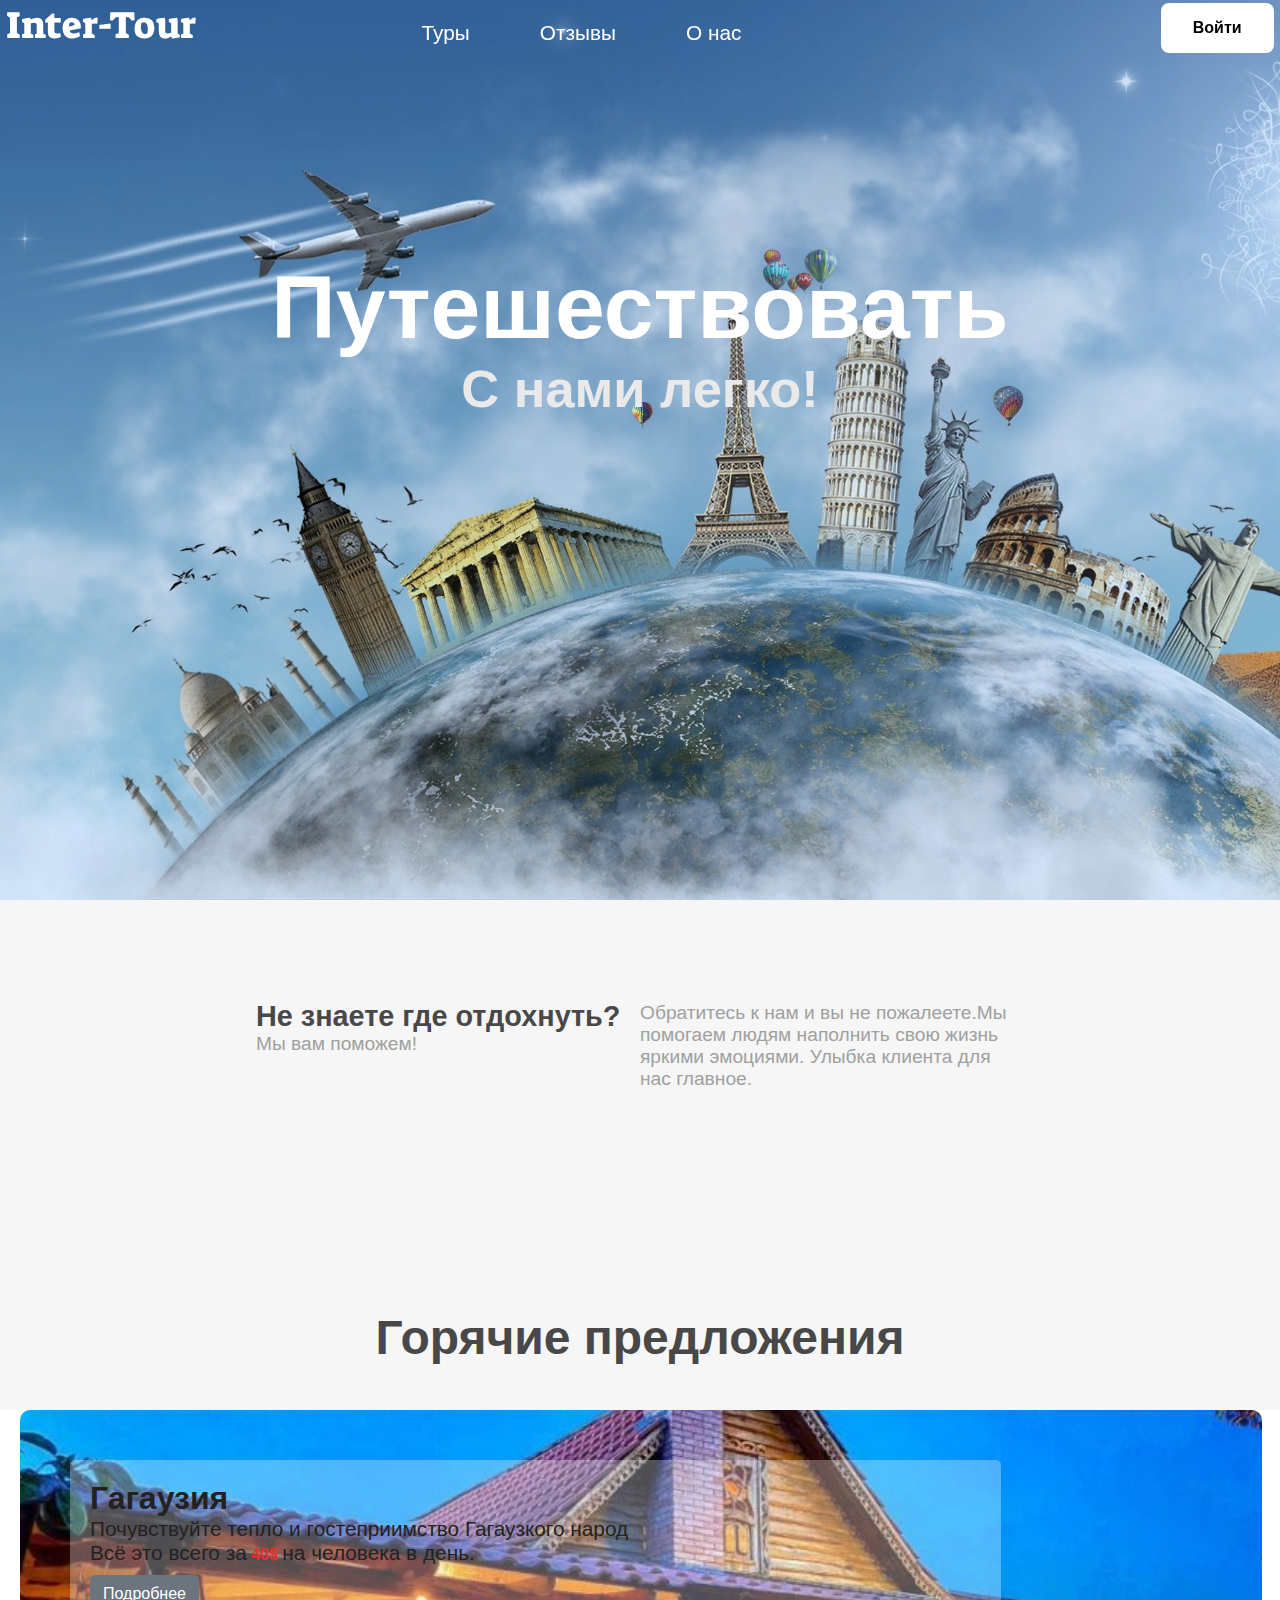
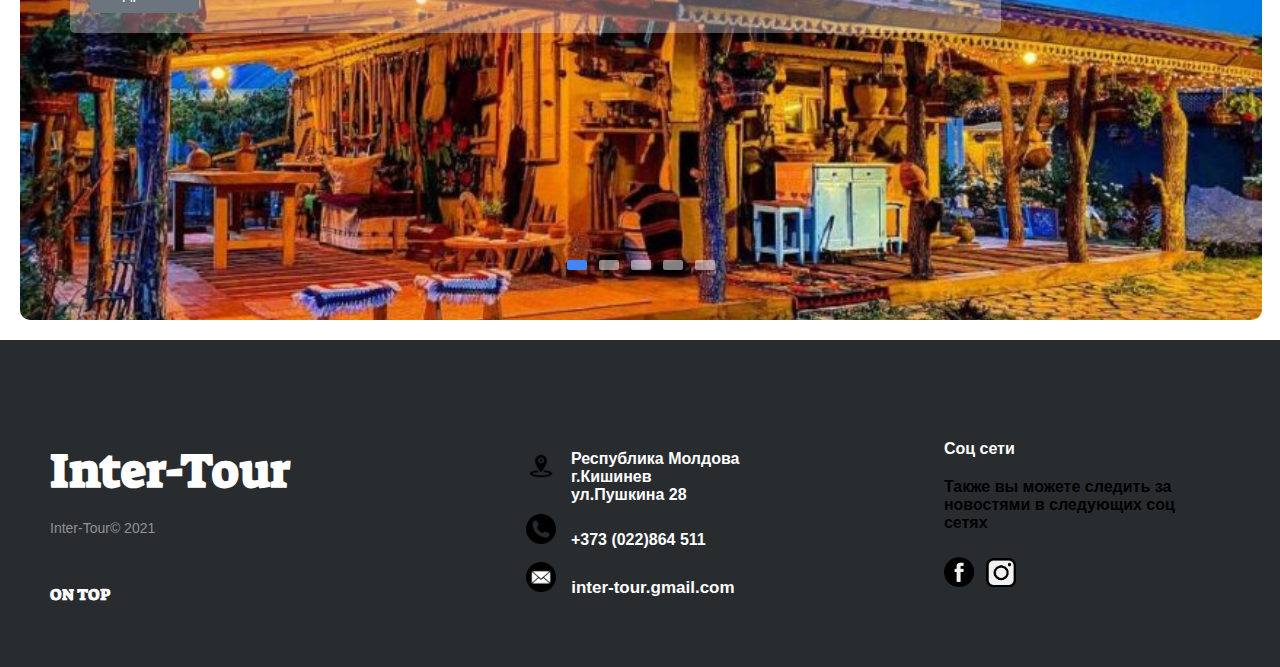
<file: Main/site.html>
<!DOCTYPE html>
<html>

<head>
    <meta charset="UTF-8">
    <meta name="viewport" content="width=device=width, initial-scale=1.0">
    <link rel="icon" href="image/earth.png">
    <title>Inter-Tour</title>
    <link rel="stylesheet" href="style.css">
    <link rel="stylesheet" href="https://cdnjs.cloudflare.com/ajax/libs/font-awesome/5.15.3/css/all.min.css">
    <script src="https://ajax.googleapis.com/ajax/libs/jquery/3.6.0/jquery.min.js"></script>
</head>

<body>
    <header>
        <div id="logo" onclick="slowScroll('#top')">
            <span>Inter-Tour</span>
        </div>
        <div id="about">
            <div id="dropdown-nav">
                <button class="navigation">Навигация</button>
                <div id="dropdown-menu">
                    <a href="Tours/site.html">Туры</a>
                    <a href="Feedback/site.html">Отзывы</a>
                    <a href="About/site.html">О нас</a>
                    <a href="Sign/site.html">Регистрация</a>
                    <a href="Sign/site.html">Вход</a>

                </div>
            </div>

            <div id="navbar">
                <div id="dropdown">
                    <button id="dropbtn"><a href="Tours/site.html">Туры</a></button>
                    <div id="dropdown-content">
                        <a href="Tours/razrabotka.html">Кишинев</a><br>
                        <a href="Tours/razrabotka.html">Орхей</a><br>
                        <a href="Tours/razrabotka.html">Усадьба Мими</a><br>
                        <a href="Tours/razrabotka.html">Приднестровье</a><br>
                        <a href="Tours/Gagauz.html">Гагаузия</a><br>
                    </div>
                </div>
                <a id="nav-item" href="Feedback/site.html">Отзывы</a>
                <a id="nav-item" href="About/site.html">О нас</a>

            </div>
        </div>
        <a id="nav-item-sign" href="Sign/site.html"><button id="signin">Войти</button></a>
    </header>
    <div id="top">
        <h1>Путешествовать</h1>
        <h3>С нами легко!</h3>

    </div>

    <div id="main">
        <div class="intro">
            <h2>Не знаете где отдохнуть?</h2>
            <span>Мы вам поможем!</span>
        </div><br>
        <div class="text">
            <span>Обратитесь к нам и вы не пожалеете.Мы помогаем людям наполнить свою жизнь яркими эмоциями. Улыбка клиента для нас главное.
            </span>
        </div><br></div>
    <div class="hot">
        <h2>Горячие предложения</h2>
    </div>

    <div class="slider">
        <div class="slide active">
            <img src="image/sofrasi.jpg" alt="">
            <div class="info">
                <h2>Гагаузия</h2>
                <p>Почувствуйте тепло и гостеприимство Гагаузкого народ <br> Всё это всего за<span> 40$ </span>на человека в день.</p>
                <a class="btn btn-secondary" href="Tours/Gagauz.html">Подробнее</a>
            </div>
        </div>
        <div class="slide">
            <img src="image/kiv.jpg" alt="">
            <div class="info">
                <h2>Кишинев</h2>
                <p> Добро пожаловать в Кишинев, столицу Молдовы, где вы сможете насладиться красивыми парками, богатой историей и уникальным гостеприимством, а также открыть для себя вкуснейшие местные национальных кулинарных деликатесов. Цены стартуют всего
                    от
                    <span> 60$</span></p>
                <a class="btn btn-secondary" href="Tours/razrabotka.html">Подробнее</a>
            </div>
        </div>
        <div class="slide">
            <img src="image/orh.jpg" alt="">
            <div class="info">
                <h2>Орхей</h2>
                <p>Старый Орхей — это удивительное историческое место на берегу реки Реут, расположенное в Молдове. Он привлекает туристов своей атмосферой древности. Здесь вы сможете ощутить дух прошлого,увидеть живописные руины и познакомиться с археологическими
                    находками. Старый Орхей — это место, где история оживает перед вашими глазами всего за <span>35$ </span>на человека</p>
                <a class="btn btn-secondary" href="Tours/razrabotka.html">Подробнее</a>
            </div>
        </div>
        <div class="slide">
            <img src="image/brazil.jpg" alt="">
            <div class="info">
                <h2>Бразилия</h2>
                <p>Вы давно не веселились, тогда бразилькие карнавалы будут вам по душе. Мы предлагаем отдых в Рио-де-Жанейро всего от <span>50$</span></p>
                <a class="btn btn-secondary" href="Tours/razrabotka.html">Подробнее</a>
            </div>
        </div>
        <div class="slide">
            <img src="image/greece.jpg" alt="">
            <div class="info">
                <h2>Греция</h2>
                <p>Хотите погрузиться в мир древней архитектуры или может выпить вкуснейшего вина. Данные желания можно осуществить только лишь в Греции всего от <span>40$</span>
                </p>
                <a class="btn btn-secondary" href="Tours/razrabotka.html">Подробнее</a>
            </div>
        </div>
        <div class="arrows">
            <i class="fas fa-chevron-left prev-btn"></i>
            <i class="fas fa-chevron-right next-btn"></i>
        </div>
        <div class="navigation-visibility">
            <div class="slide-icon active"></div>
            <div class="slide-icon"></div>
            <div class="slide-icon"></div>
            <div class="slide-icon"></div>
            <div class="slide-icon"></div>
        </div>
    </div>

    <footer class="footer">

        <div class="footer-left">
            <h3>Inter-Tour </h3><br>
            <p class="footer-company-name">Inter-Tour&copy; 2021</p><br>
            <div id="ontop">
                <p onclick="slowScroll('#top')">ON TOP</p>
            </div>
        </div>

        <div class="footer-center">
            <div class="map">
                <img src="image/map.png" class="image">
                <p>Республика Молдова<br> г.Кишинев
                    <br> ул.Пушкина 28</p>
            </div>
            <div class="phone">
                <img src="image/phone.png" class="image">
                <p>+373 (022)864 511</p>
            </div>
            <div class="mail">
                <img src="image/mail.png" class="image">
                <p>inter-tour.gmail.com</p>
            </div>
        </div>

        <div class="footer-right">
            <p class="footer-net">
                <span>Соц сети</span> Также вы можете следить за новостями в следующих соц сетях
            </p>

            <div class="footer-icons">
                <a class="facebook" href="https://www.facebook.com/"><img src="image/facebook.png" class="image"></a>
                <a class="instagram" href="https://www.instagram.com/"><img src="image/inst.png" class="image"></a>
            </div>
        </div>

    </footer>
    <script>
        //замена цветов  панели навигации 
        $(document).on("scroll", function() {
            if ($(window).scrollTop() === 0)
                $("header").removeClass("fixed");
            else
                $("header").attr("class", "fixed");
        });
        //анимация медленного скольжения наверх при нажатии кнопки  
        function slowScroll(id, ontop) {
            $('html,body').animate({
                scrollTop: $(id, ontop).offset().top
            }, 500);
        }
    </script>

    <script type="text/javascript">
        const slider = document.querySelector(".slider");
        const nextBtn = document.querySelector(".next-btn");
        const prevBtn = document.querySelector(".prev-btn");
        const slides = document.querySelectorAll(".slide");
        const slideIcons = document.querySelectorAll(".slide-icon");
        const numberOfSlides = slides.length;
        var slideNumber = 0;

        //показ следующей кнопки
        nextBtn.addEventListener("click", () => {
            slides.forEach((slide) => {
                slide.classList.remove("active");
            });
            slideIcons.forEach((slideIcon) => {
                slideIcon.classList.remove("active");
            });

            slideNumber++;

            if (slideNumber > (numberOfSlides - 1)) {
                slideNumber = 0;
            }

            slides[slideNumber].classList.add("active");
            slideIcons[slideNumber].classList.add("active");
        });

        //показ предыдущей кнопки
        prevBtn.addEventListener("click", () => {
            slides.forEach((slide) => {
                slide.classList.remove("active");
            });
            slideIcons.forEach((slideIcon) => {
                slideIcon.classList.remove("active");
            });

            slideNumber--;

            if (slideNumber < 0) {
                slideNumber = numberOfSlides - 1;
            }

            slides[slideNumber].classList.add("active");
            slideIcons[slideNumber].classList.add("active");
        });

        //автовоспроизведение
        var playSlider;

        var repeater = () => {
            playSlider = setInterval(function() {
                slides.forEach((slide) => {
                    slide.classList.remove("active");
                });
                slideIcons.forEach((slideIcon) => {
                    slideIcon.classList.remove("active");
                });

                slideNumber++;

                if (slideNumber > (numberOfSlides - 1)) {
                    slideNumber = 0;
                }

                slides[slideNumber].classList.add("active");
                slideIcons[slideNumber].classList.add("active");
            }, 8000);
        }
        repeater();

        //остановка автовоспроизведения при наведенном курсоре
        slider.addEventListener("mouseover", () => {
            clearInterval(playSlider);
        });

        //возобновление автовоспроизведения при отсутствии наведенного курсора
        slider.addEventListener("mouseout", () => {
            repeater();
        });
    </script>


</body>

</html>
</file>
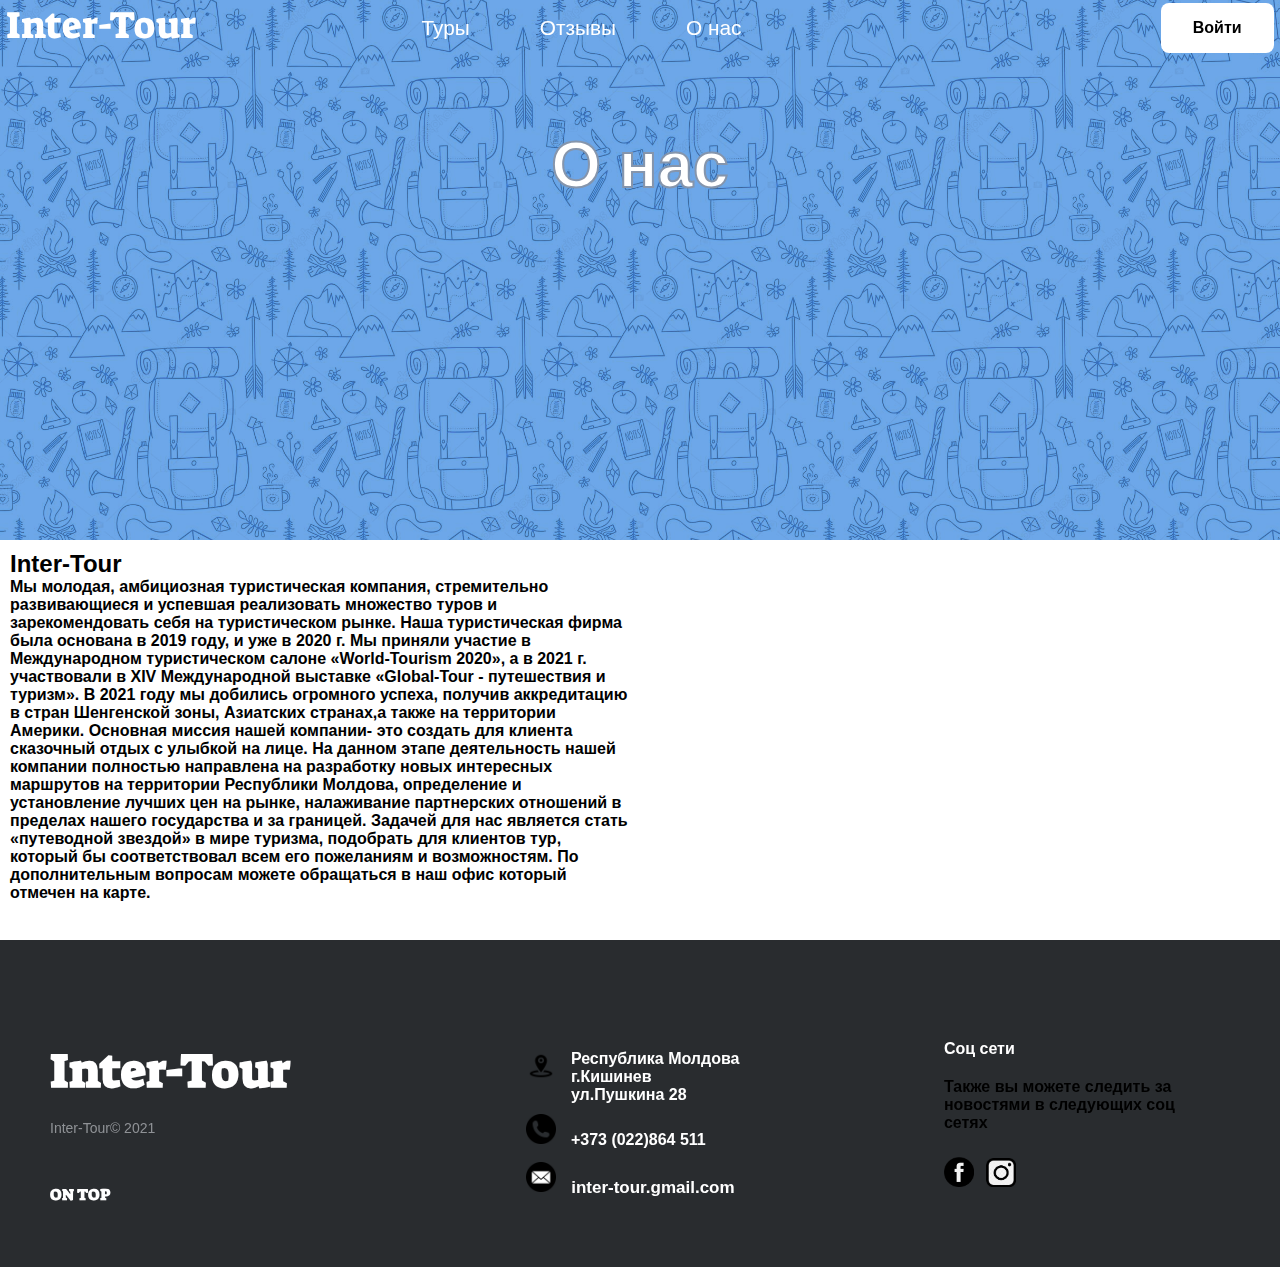
<file: Main/About/site.html>
<!DOCTYPE html>
<html>

<head>
    <meta charset="UTF-8">
    <meta name="viewport" content="width=device-width, initial-scale=1.0">
    <title>Inter-Tour</title>
    <link rel="icon" href="image/earth.png">
    <link rel="stylesheet" href="styles.css">
    <script src="https://ajax.googleapis.com/ajax/libs/jquery/3.6.0/jquery.min.js"></script>

</head>

<body>

    <header>
        <div id="logo">
            <span><a href="../site.html">Inter-Tour</a></span>
        </div>

        <div id="about">
            <div id="dropdown-nav">
                <button class="navigation">Навигация</button>
                <div id="dropdown-menu">
                    <a href="../Tours/site.html">Туры</a>
                    <a href="../Feedback/site.html">Отзывы</a>
                    <a href="../About/site.html">О нас</a>
                    <a href="../Sign/Registration.html">Регистрация</a>
                    <a href="../Sign/site.html">Вход</a>
                </div>
            </div>

            <div id="navbar">
                <div id="dropdown">
                    <button id="dropbtn"><a href="../Tours/site.html">Туры</a></button>
                    <div id="dropdown-content">
                        <a href="../Tours/razrabotka.html">Кишинев</a><br>
                        <a href="../Tours/razrabotka.html">Орхей</a><br>
                        <a href="../Tours/razrabotka.html">Усадьба Мими</a><br>
                        <a href="../Tours/razrabotka.html">Приднестровье</a><br>
                        <a href="../Tours/Gagauz.html">Гагаузия</a><br>
                    </div>
                </div>
                <a id="nav-item" href="../Feedback/site.html">Отзывы</a>
                <a id="nav-item" href="../About/site.html">О нас</a>
            </div>
        </div>
        <a id="nav-item-sign" href="../Sign/site.html"><button id="signin">Войти</button></a>
    </header>
    <div id="top">
        <h1>О нас</h1>
    </div>
    <div class="row">
            <div id="column1">
                <h2>Inter-Tour</h2>
                <h4>Мы молодая, амбициозная туристическая компания,
     стремительно развивающиеся и успевшая реализовать множество туров
     и зарекомендовать себя на туристическом рынке.
     Наша туристическая фирма была основана в 2019 году, и уже в 2020 г.
     Мы приняли участие в Международном туристическом салоне «World-Tourism 2020», 
     а в 2021 г. участвовали в XIV Международной выставке 
     «Global-Tour - путешествия и туризм». 
     В 2021 году мы добились огромного успеха, получив аккредитацию 
     в стран Шенгенской зоны, Азиатских странах,а также на территории Америки.
     Основная миссия нашей компании- это создать для клиента сказочный отдых с улыбкой на лице.
     На данном этапе деятельность нашей компании полностью направлена 
     на разработку новых интересных маршрутов на территории Республики Молдова, определение и установление 
     лучших цен на рынке, налаживание партнерских отношений в пределах
     нашего государства и за границей.
     Задачей для нас является стать «путеводной звездой» в мире туризма, 
     подобрать для клиентов тур, который бы соответствовал всем его 
     пожеланиям и возможностям. 


По дополнительным вопросам можете обращаться в наш офис который отмечен на карте.</h4>
</div>
            <div id="column2">
                <iframe src="https://www.google.com/maps/embed?pb=!1m18!1m12!1m3!1d2719.811587675755!2d28.832926915050574!3d47.02430323601415!2m3!1f0!2f0!3f0!3m2!1i1024!2i768!4f13.1!3m3!1m2!1s0x40c97c341d2da079%3A0x49fe0879c2d2f853!2zU3RyYWRhIFB1yJlraW4gMjgsIENoaciZaW7Eg3UsINCc0L7Qu9C00LDQstC40Y8!5e0!3m2!1sru!2s!4v1622055673655!5m2!1sru!2s"width="100%" height="100%" style="border:0;" allowfullscreen="" loading="lazy"></iframe>
            </div>
    </div>
    
    <footer class="footer">

        <div class="footer-left">
            <h3>Inter-Tour </h3><br>
            <p class="footer-company-name">Inter-Tour&copy; 2021</p><br>
            <div id="ontop" onclick="slowScroll('#top')">
                <p onclick="slowScroll('#top')">ON TOP</p>
            </div>
        </div>

        <div class="footer-center">
            <div class="map">
                <img src="image/map.png" class="image">
                <p>Республика Молдова<br> г.Кишинев
                    <br> ул.Пушкина 28</p>
            </div>
            <div class="phone">
                <img src="image/phone.png" class="image">
                <p>+373 (022)864 511</p>
            </div>
            <div class="mail">
                <img src="image/mail.png" class="image">
                <p>inter-tour.gmail.com</p>
            </div>
        </div>

        <div class="footer-right">
            <p class="footer-net">
                <span>Соц сети</span> Также вы можете следить за новостями в следующих соц сетях
            </p>

            <div class="footer-icons">
                <a class="facebook" href="https://www.facebook.com/"><img src="image/facebook.png" class="image"></a>
                <a class="instagram" href="https://www.instagram.com/"><img src="image/inst.png" class="image"></a>
            </div>
        </div>

    </footer>

    <script>
        $(document).on("scroll", function() {
            if ($(window).scrollTop() === 0)
                $("header").removeClass("fixed");
            else
                $("header").attr("class", "fixed");
        });

        function slowScroll(ontop) {
            $('html,body').animate({
                scrollTop: $(ontop).offset().top
            }, 500);
        }
    </script>
</body>

</html>
</file>
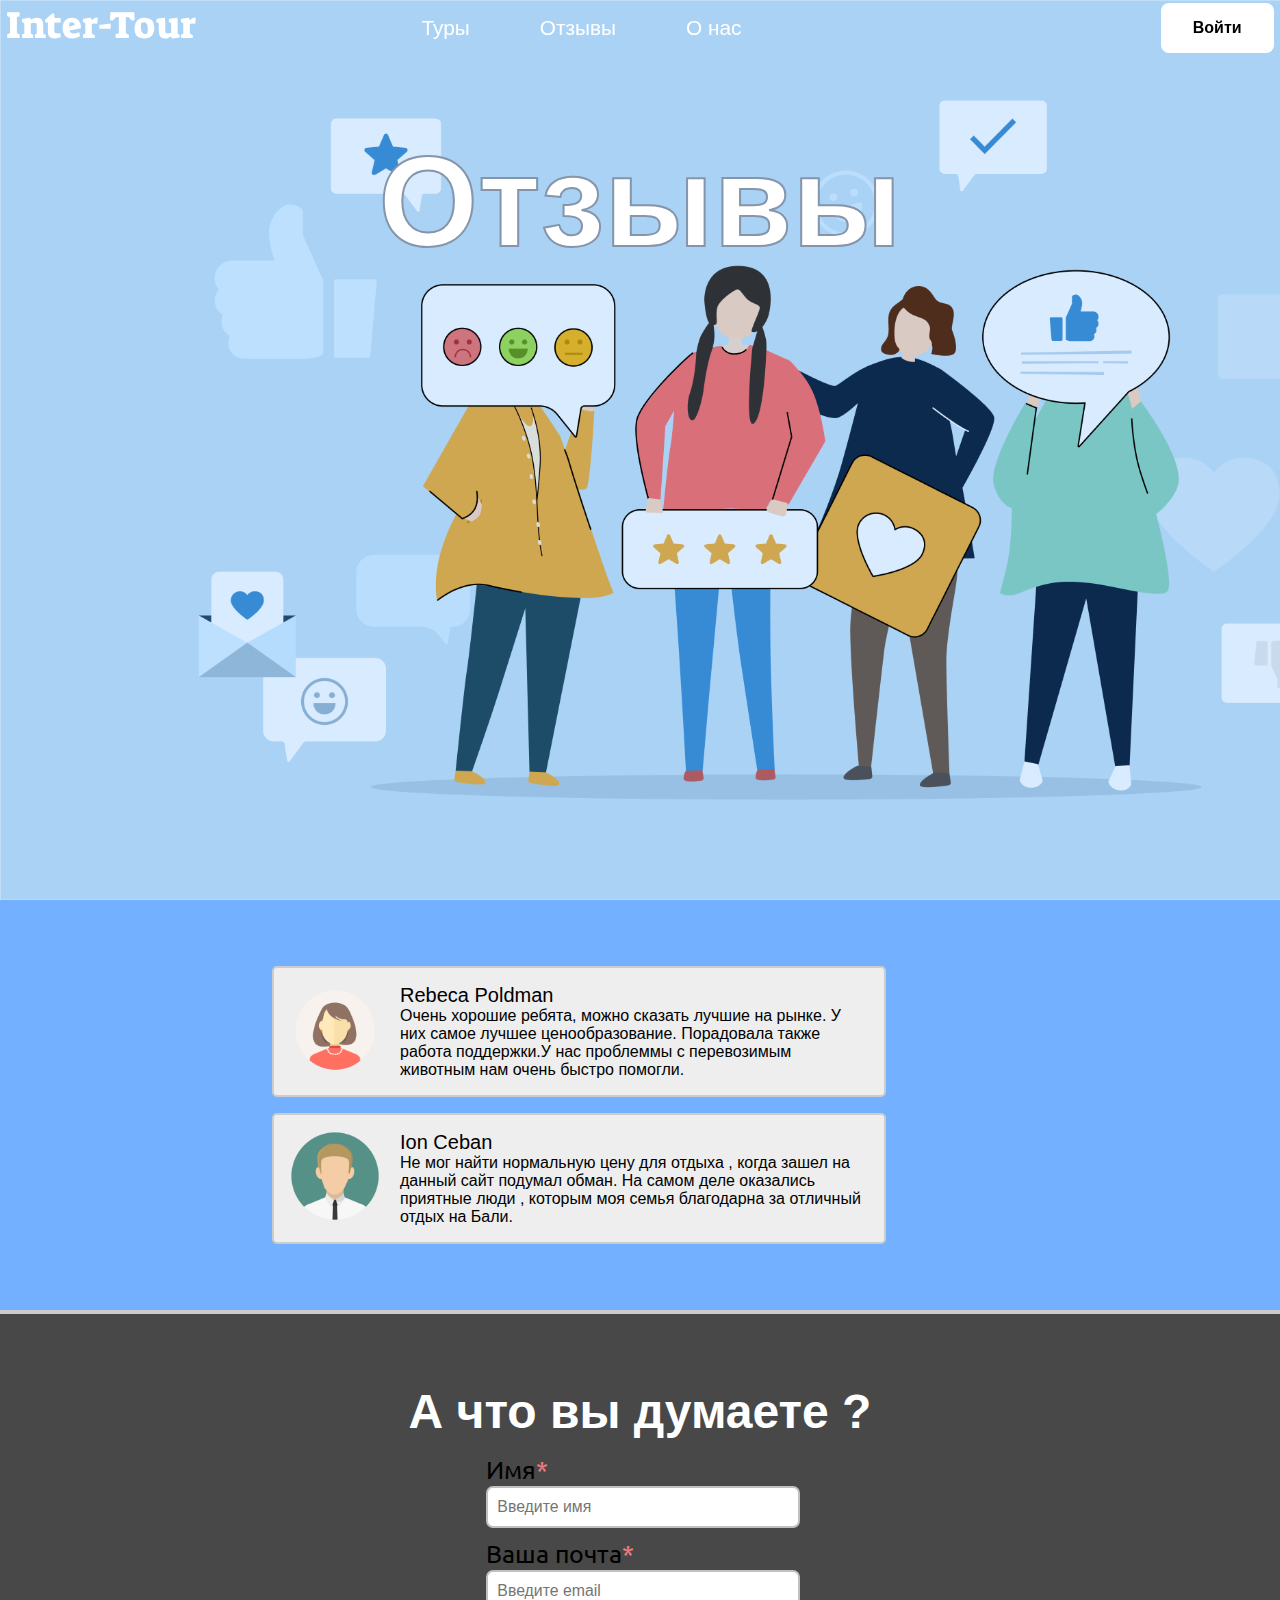
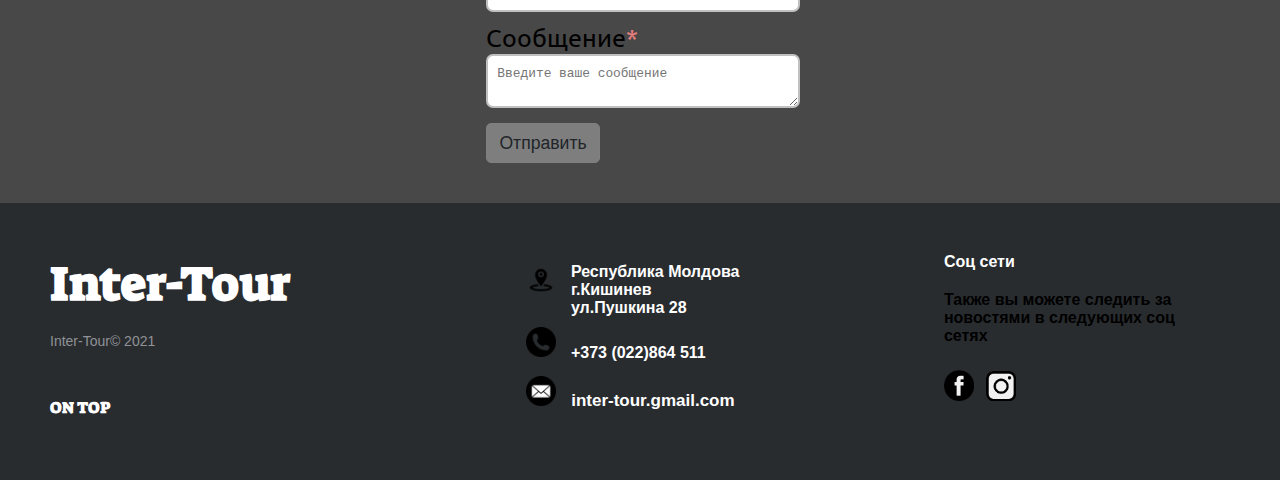
<file: Main/Feedback/site.html>
<!DOCTYPE html>
<html>

<head>
    <meta charset="UTF-8">
    <meta name="viewport" content="width=device-width, initial-scale=1.0">
    <title>Inter-Tour</title>
    <link rel="icon" href="image/earth.png">
    <link rel="stylesheet" href="styles.css">
    <script src="https://ajax.googleapis.com/ajax/libs/jquery/3.6.0/jquery.min.js"></script>

</head>

<body>
    <header>
        <div id="logo">
            <span><a href="../site.html">Inter-Tour</a></span>
        </div>

        <div id="about">
            <div id="dropdown-nav">
                <button class="navigation">Навигация</button>
                <div id="dropdown-menu">
                    <a href="../Tours/site.html">Туры</a>
                    <a href="../Feedback/site.html">Отзывы</a>
                    <a href="../About/site.html">О нас</a>
                    <a href="../Sign/Registration.html">Регистрация</a>
                    <a href="../Sign/site.html">Вход</a>
                </div>
            </div>

            <div id="navbar">
                <div id="dropdown">
                    <button id="dropbtn"><a href="../Tours/site.html">Туры</a></button>
                    <div id="dropdown-content">
                        <a href="../Tours/razrabotka.html">Кишинев</a><br>
                        <a href="../Tours/razrabotka.html">Орхей</a><br>
                        <a href="../Tours/razrabotka.html">Усадьба Мими</a><br>
                        <a href="../Tours/razrabotka.html">Приднестровье</a><br>
                        <a href="../Tours/Gagauz.html">Гагаузия</a><br>
                    </div>
                </div>
                <a id="nav-item" href="../Feedback/site.html">Отзывы</a>
                <a id="nav-item" href="../About/site.html">О нас</a>
            </div>
        </div>
        <a id="nav-item-sign" href="../Sign/site.html"><button id="signin">Войти</button></a>
    </header>
    <div id="top">
        <h1>Отзывы</h1>
    </div>
    <div id="feedback">

        <div class="container">
            <img src="image/wavatar.png" alt="Woman_Avatar" style="width:90px">
            <p><span>Rebeca Poldman</span></p>
            <p>Очень хорошие ребята, можно сказать лучшие на рынке. У них самое лучшее ценообразование. Порадовала также работа поддержки.У нас проблеммы с перевозимым животным нам очень быстро помогли. </p>
        </div>

        <div class="container">
            <img src="image/mavatar.png" alt="Man_Avatar" style="width:90px">
            <p><span>Ion Ceban</span></p>
            <p>Не мог найти нормальную цену для отдыха , когда зашел на данный сайт подумал обман. На самом деле оказались приятные люди , которым моя семья благодарна за отличный отдых на Бали.</p>
        </div>
    </div>
    <div id="contacts">
        <center>
            <h5>А что вы думаете ?</h5>
        </center>
        <form id="form_input">
            <label for="name">Имя<span>*</span></label><br>
            <input type="text" placeholder="Введите имя" name="name" id="name"><br>
            <label for="email">Ваша почта<span>*</span></label><br>
            <input type="email" placeholder="Введите email" name="email" id="email"><br>
            <label for="message">Сообщение<span>*</span></label><br>
            <textarea placeholder="Введите ваше сообщение" name="message" id=",message"></textarea><br>
            <div id="mess_send" class="btn">Отправить</div>
        </form>
    </div>
    <footer class="footer">

        <div class="footer-left">
            <h3>Inter-Tour </h3><br>
            <p class="footer-company-name">Inter-Tour&copy; 2021</p><br>
            <div id="ontop" onclick="slowScroll('#top')">
                <p onclick="slowScroll('#top')">ON TOP</p>
            </div>
        </div>

        <div class="footer-center">
            <div class="map">
                <img src="image/map.png" class="image">
                <p>Республика Молдова<br> г.Кишинев
                    <br> ул.Пушкина 28</p>
            </div>
            <div class="phone">
                <img src="image/phone.png" class="image">
                <p>+373 (022)864 511</p>
            </div>
            <div class="mail">
                <img src="image/mail.png" class="image">
                <p>inter-tour.gmail.com</p>
            </div>
        </div>

        <div class="footer-right">
            <p class="footer-net">
                <span>Соц сети</span> Также вы можете следить за новостями в следующих соц сетях
            </p>

            <div class="footer-icons">
                <a class="facebook" href="https://www.facebook.com/"><img src="image/facebook.png" class="image"></a>
                <a class="instagram" href="https://www.instagram.com/"><img src="image/inst.png" class="image"></a>
            </div>
        </div>

    </footer>

    <script>
        $(document).on("scroll", function() {
            if ($(window).scrollTop() === 0)
                $("header").removeClass("fixed");
            else
                $("header").attr("class", "fixed");
        });

        function slowScroll(ontop) {
            $('html,body').animate({
                scrollTop: $(ontop).offset().top
            }, 500);
        }
    </script>
</body>

</html>
</file>
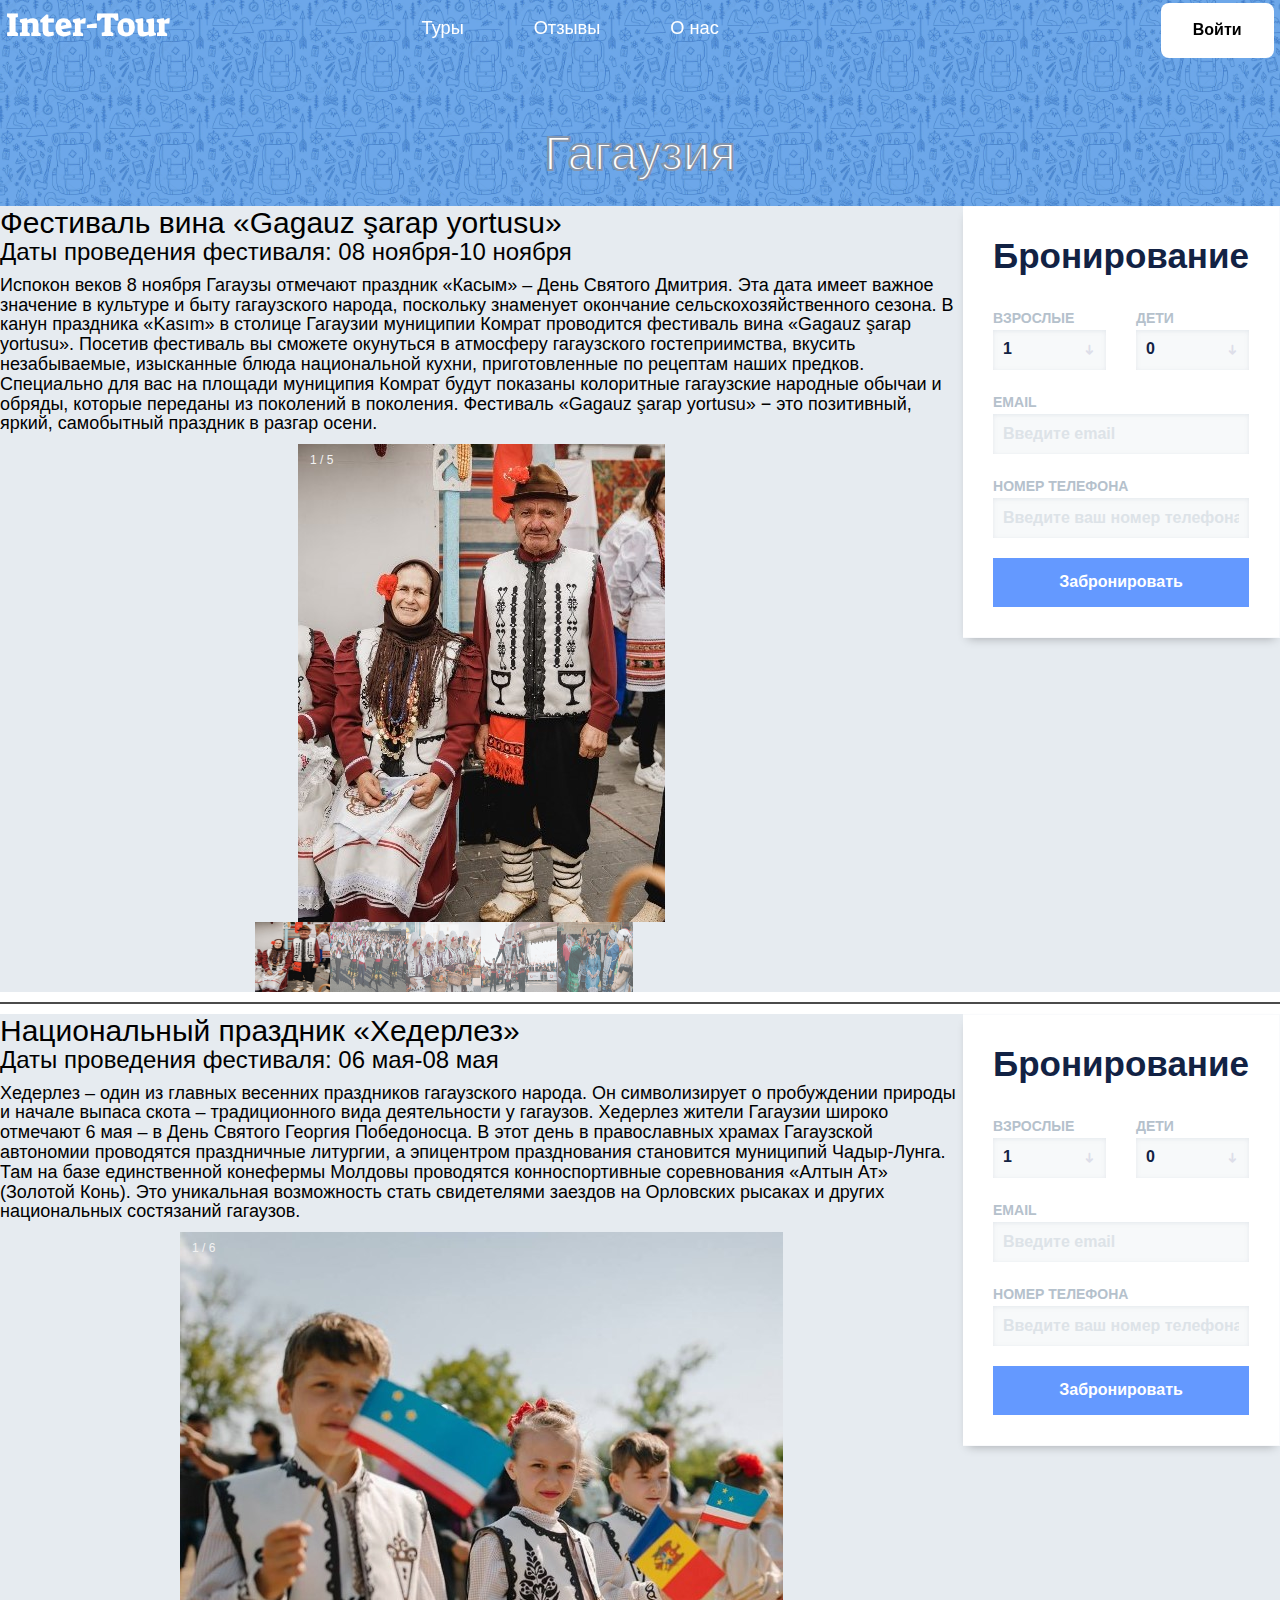
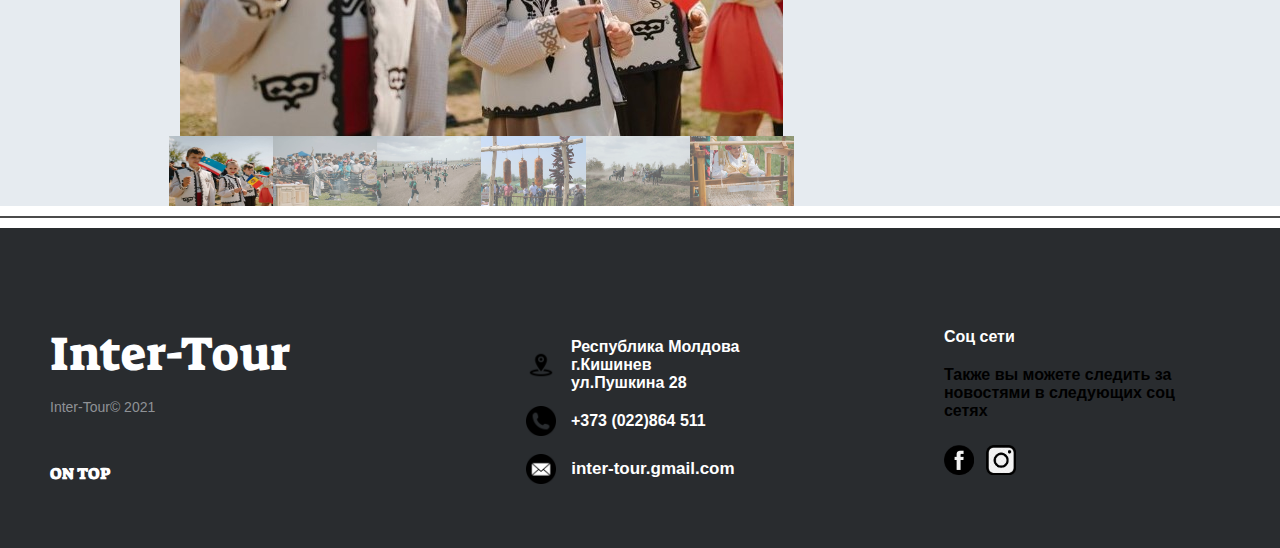
<file: Main/Tours/Gagauz.html>
<!DOCTYPE html>
<html>

<head>
    <meta charset="UTF-8">
    <meta name="viewport" content="width=device-width, initial-scale=1.0">
    <title>Inter-Tour</title>
    <link href="https://fonts.googleapis.com/css?family=Cabin:400,700" rel="stylesheet">
	<link type="text/css" rel="stylesheet" href="css/bootstrap.min.css" />
	<link type="text/css" rel="stylesheet" href="css/style.css" />
    <link rel="icon" href="image/earth.png">
    <link rel="stylesheet" href="styles.css">
    <script src="https://ajax.googleapis.com/ajax/libs/jquery/3.6.0/jquery.min.js"></script>

</head>

<body>

    <header>
        <div id="logo">
            <span><a href="../site.html">Inter-Tour</a></span>
        </div>

        <div id="about">
            <div id="dropdown-nav">
                <button class="navigation">Навигация</button>
                <div id="dropdown-menu">
                    <a href="../Tours/site.html">Туры</a>
                    <a href="../Feedback/site.html">Отзывы</a>
                    <a href="../About/site.html">О нас</a>
                    <a href="../Sign/Registration.html">Регистрация</a>
                    <a href="../Sign/site.html">Вход</a>
                </div>
            </div>

            <div id="navbar">
                <div id="dropdown">
                    <button id="dropbtn"><a href="../Tours/site.html">Туры</a></button>
                    <div id="dropdown-content">
                        <a href="razrabotka.html">Кишинев</a><br>
                        <a href="razrabotka.html">Орхей</a><br>
                        <a href="razrabotka.html">Усадьба Мими</a><br>
                        <a href="razrabotka.html">Приднестровье</a><br>
                        <a href="Gagauz.html">Гагаузия</a><br>
                    </div>
                </div>
                <a id="nav-item" href="../Feedback/site.html">Отзывы</a>
                <a id="nav-item" href="../About/site.html">О нас</a>
            </div>
        </div>
        <a id="nav-item-sign" href="../Sign/site.html"><button id="signin">Войти</button></a>
    </header>
    <div id="top">
        <h1>Гагаузия</h1>
    </div>
    <div class="container-book">
        <div class="column-book1">
             <h2>Фестиваль вина «Gagauz şarap yortusu»</h2>
             <h3>Даты проведения фестиваля: 08 ноября-10 ноября </h3>
             <h4>Испокон веков 8 ноября Гагаузы отмечают праздник «Касым» – День Святого Дмитрия. 
                Эта дата имеет важное значение в культуре и быту гагаузского народа, 
                поскольку знаменует окончание сельскохозяйственного сезона. В канун праздника «Kasım» 
                в столице Гагаузии муниципии Комрат проводится фестиваль вина «Gagauz şarap yortusu».
                Посетив фестиваль вы сможете окунуться в атмосферу гагаузского гостеприимства, вкусить незабываемые,
                изысканные блюда национальной кухни, приготовленные по рецептам наших предков. Специально для вас на
                площади муниципия Комрат будут показаны колоритные гагаузские народные обычаи и обряды, которые переданы
                из поколений в поколения. Фестиваль «Gagauz şarap yortusu» − это позитивный, яркий, самобытный праздник
                в разгар осени.</h4>
 <!-- Container for the image gallery -->
<div class="container" id="sliderIndex1">

    <!-- Full-width images with number text -->
    <div class="mySlides1" >
      <div class="numbertext">1 / 5</div>
        <img src="imgGag/Sarap1.jpg" style="width:100%">
    </div>
  
    <div class="mySlides1">
      <div class="numbertext">2 / 5</div>
        <img src="imgGag/Sarap2.jpg" style="width:100%">
    </div>
  
    <div class="mySlides1">
      <div class="numbertext">3 / 5</div>
        <img src="imgGag/Sarap3.jpg" style="width:100%">
    </div>
  
    <div class="mySlides1">
      <div class="numbertext">4 / 5</div>
        <img src="imgGag/Sarap4.jpg" style="width:100%">
    </div>
  
    <div class="mySlides1">
      <div class="numbertext">5 / 5</div>
        <img src="imgGag/Sarap5.jpg" style="width:100%">
    </div>
      <!-- Thumbnail images -->
    <div class="row">
      <div class="column">
        <img class="demo1 cursor" src="imgGag/Sarap1.jpg" style="width:100%" onclick="currentSlide1(1)" alt="The Woods">
      </div>
      <div class="column">
        <img class="demo1 cursor" src="imgGag/Sarap2.jpg" style="width:100%" onclick="currentSlide1(2)" alt="Cinque Terre">
      </div>
      <div class="column">
        <img class="demo1 cursor" src="imgGag/Sarap3.jpg" style="width:100%" onclick="currentSlide1(3)" alt="Mountains and fjords">
      </div>
      <div class="column">
        <img class="demo1 cursor" src="imgGag/Sarap4.jpg" style="width:100%" onclick="currentSlide1(4)" alt="Northern Lights">
      </div>
      <div class="column">
        <img class="demo1 cursor" src="imgGag/Sarap5.jpg" style="width:100%" onclick="currentSlide1(5)" alt="Nature and sunrise">
      </div>
    </div>
  </div>      
           </div>
        <div class="column-book2">
                            <div class="booking-form">
                                <form>
                                    <div class="form-header">
                                        <h2>Бронирование</h2>
                                    </div>

                                    <div class="row">
                                        <div class="col-md-6">
                                            <div class="form-group">
                                                <span class="form-label">Взрослые</span>
                                                <select class="form-control">
                                                    <option>1</option>
                                                    <option>2</option>
                                                    <option>3</option>
                                                    <option>4</option>
                                                    <option>5</option>
                                                </select>
                                                <span class="select-arrow"></span>
                                            </div>
                                        </div>
                                        <div class="col-md-6">
                                            <div class="form-group">
                                                <span class="form-label">Дети</span>
                                                <select class="form-control">
                                                    <option>0</option>
                                                    <option>1</option>
                                                    <option>2</option>
                                                    <option>3</option>
                                                    <option>4</option>
                                                    <option>5</option>
                                                </select>
                                                <span class="select-arrow"></span>
                                            </div>
                                        </div>
                                    </div>
                                    <div class="form-group">
                                        <span class="form-label">Email</span>
                                        <input class="form-control" type="email" placeholder="Введите email">
                                    </div>
                                    <div class="form-group">
                                        <span class="form-label">Номер Телефона</span>
                                        <input class="form-control" type="tel" placeholder="Введите ваш номер телефона">
                                    </div>
                                    <div class="form-btn">
                                        <button class="submit-btn">Забронировать</button>
                                    </div>
                                </form>
                            </div>
                        </div>
                    </div>
        <div class="space"></div>
        <div class="container-book">
            <div class="column-book1">
                 <h2>Национальный праздник «Хедерлез»</h2>
                 <h3>Даты проведения фестиваля: 06 мая-08 мая </h3>
                 <h4>Хедерлез – один из главных весенних праздников гагаузского народа. Он символизирует о 
                    пробуждении природы и начале выпаса скота – традиционного вида деятельности у гагаузов.

                    Хедерлез жители Гагаузии широко отмечают 6 мая – в День Святого Георгия Победоносца.
                    В этот день в православных храмах Гагаузской автономии проводятся праздничные литургии, 
                    а эпицентром празднования становится муниципий Чадыр-Лунга. Там на базе единственной конефермы 
                    Молдовы проводятся конноспортивные соревнования «Алтын Ат» (Золотой Конь). Это уникальная возможность 
                    стать свидетелями заездов на Орловских рысаках и других национальных состязаний гагаузов.</h4>
     <!-- Container for the image gallery -->
    <div class="container" id="sliderIndex2">
    
        <!-- Full-width images with number text -->
        <div class="mySlides2">
          <div class="numbertext">1 / 6</div>
            <img src="imgGag/Heder1.jpg" style="width:100%">
        </div>
      
        <div class="mySlides2">
          <div class="numbertext">2 / 6</div>
            <img src="imgGag/Heder2.jpg" style="width:100%">
        </div>
      
        <div class="mySlides2">
          <div class="numbertext">3 / 6</div>
            <img src="imgGag/Heder3.jpg" style="width:100%">
        </div>
      
        <div class="mySlides2">
          <div class="numbertext">4 / 6</div>
            <img src="imgGag/Heder4.jpg" style="width:100%">
        </div>
      
        <div class="mySlides2">
          <div class="numbertext">5 / 6</div>
            <img src="imgGag/Heder5.jpg" style="width:100%">
        </div>
        <div class="mySlides2">
            <div class="numbertext">6 / 6</div>
              <img src="imgGag/Heder6.jpg" style="width:100%">
          </div>
          <!-- Thumbnail images -->
        <div class="row">
          <div class="column">
            <img class="demo2 cursor" src="imgGag/Heder1.jpg" style="width:100%" onclick="currentSlide2(1)" >
          </div>
          <div class="column">
            <img class="demo2 cursor" src="imgGag/Heder2.jpg" style="width:100%" onclick="currentSlide2(2)" >
          </div>
          <div class="column">
            <img class="demo2 cursor" src="imgGag/Heder3.jpg" style="width:100%" onclick="currentSlide2(3)" >
          </div>
          <div class="column">
            <img class="demo2 cursor" src="imgGag/Heder4.jpg" style="width:100%" onclick="currentSlide2(4)" >
          </div>
          <div class="column">
            <img class="demo2 cursor" src="imgGag/Heder5.jpg" style="width:100%" onclick="currentSlide2(5)" >
          </div>
          <div class="column">
            <img class="demo2 cursor" src="imgGag/Heder6.jpg" style="width:100%" onclick="currentSlide2(6)" >
          </div>
        </div>
      </div>      
               </div>
            <div class="column-book2">
                                <div class="booking-form">
                                    <form>
                                        <div class="form-header">
                                            <h2>Бронирование</h2>
                                        </div>
    
                                        <div class="row">
                                            <div class="col-md-6">
                                                <div class="form-group">
                                                    <span class="form-label">Взрослые</span>
                                                    <select class="form-control">
                                                        <option>1</option>
                                                        <option>2</option>
                                                        <option>3</option>
                                                        <option>4</option>
                                                        <option>5</option>
                                                    </select>
                                                    <span class="select-arrow"></span>
                                                </div>
                                            </div>
                                            <div class="col-md-6">
                                                <div class="form-group">
                                                    <span class="form-label">Дети</span>
                                                    <select class="form-control">
                                                        <option>0</option>
                                                        <option>1</option>
                                                        <option>2</option>
                                                        <option>3</option>
                                                        <option>4</option>
                                                        <option>5</option>
                                                    </select>
                                                    <span class="select-arrow"></span>
                                                </div>
                                            </div>
                                        </div>
                                        <div class="form-group">
                                            <span class="form-label">Email</span>
                                            <input class="form-control" type="email" placeholder="Введите email">
                                        </div>
                                        <div class="form-group">
                                            <span class="form-label">Номер Телефона</span>
                                            <input class="form-control" type="tel" placeholder="Введите ваш номер телефона">
                                        </div>
                                        <div class="form-btn">
                                            <button class="submit-btn">Забронировать</button>
                                        </div>
                                    </form>
                                </div>
                            </div>
                        </div>
            <div class="space"></div>
    <footer class="footer">

        <div class="footer-left">
            <h3>Inter-Tour </h3><br>
            <p class="footer-company-name">Inter-Tour&copy; 2021</p><br>
            <div id="ontop" onclick="slowScroll('#top')">
                <p onclick="slowScroll('#top')">ON TOP</p>
            </div>
        </div>

        <div class="footer-center">
            <div class="map">
                <img src="image/map.png" class="image">
                <p>Республика Молдова<br> г.Кишинев
                    <br> ул.Пушкина 28</p>
            </div>
            <div class="phone">
                <img src="image/phone.png" class="image">
                <p>+373 (022)864 511</p>
            </div>
            <div class="mail">
                <img src="image/mail.png" class="image">
                <p>inter-tour.gmail.com</p>
            </div>
        </div>

        <div class="footer-right">
            <p class="footer-net">
                <span>Соц сети</span> Также вы можете следить за новостями в следующих соц сетях
            </p>

            <div class="footer-icons">
                <a class="facebook" href="https://www.facebook.com/"><img src="image/facebook.png" class="image"></a>
                <a class="instagram" href="https://www.instagram.com/"><img src="image/inst.png" class="image"></a>
            </div>
        </div>

    </footer>

    <script>
        $(document).on("scroll", function() {
            if ($(window).scrollTop() === 0)
                $("header").removeClass("fixed");
            else
                $("header").attr("class", "fixed");
        });

        function slowScroll(ontop) {
            $('html,body').animate({
                scrollTop: $(ontop).offset().top
            }, 500);
        }
        let slideIndex1 = 1;
let slideIndex2 = 1;

showSlides(slideIndex1, 1);
showSlides(slideIndex2, 2);

// Next/previous controls for first slider
function plusSlides1(n) {
  showSlides(slideIndex1 += n, 1);
}

// Thumbnail image controls for first slider
function currentSlide1(n) {
  showSlides(slideIndex1 = n, 1);
}

// Next/previous controls for second slider
function plusSlides2(n) {
  showSlides(slideIndex2 += n, 2);
}

// Thumbnail image controls for second slider
function currentSlide2(n) {
  showSlides(slideIndex2 = n, 2);
}

function showSlides(n, sliderIndex) {
  let i;
  let slides;
  let dots;
  let captionText;

  if (sliderIndex === 1) {
    slides = document.getElementsByClassName("mySlides1");
    dots = document.getElementsByClassName("demo1");
  } else if (sliderIndex === 2) {
    slides = document.getElementsByClassName("mySlides2");
    dots = document.getElementsByClassName("demo2");
  }

  if (n > slides.length) {
    if (sliderIndex === 1) {
      slideIndex1 = 1;
    } else if (sliderIndex === 2) {
      slideIndex2 = 1;
    }
  }
  if (n < 1) {
    if (sliderIndex === 1) {
      slideIndex1 = slides.length;
    } else if (sliderIndex === 2) {
      slideIndex2 = slides.length;
    }
  }

  for (i = 0; i < slides.length; i++) {
    slides[i].style.display = "none";
  }
  for (i = 0; i < dots.length; i++) {
    dots[i].className = dots[i].className.replace(" active", "");
  }

  slides[n - 1].style.display = "block";
  dots[n - 1].className += " active";
}
    </script>
</body>

</html>
</file>
<file: Main/style.css>
@import url('https://fonts.googleapis.com/css2?family=Suez+One&display=swap');
    @import url('https://fonts.googleapis.com/css2?family=Suez+One&family=Ubuntu:wght@500&display=swap');
    * {
        text-decoration: none;
        margin: 0;
        padding: 0;
        outline: none;
        box-sizing: border-box;
    }
    
    body,
    html {
        width: 100%;
        height: 100%;
    }
    
    body {
        background-color: #ffffff;
        font-family: Helvetica, sans-serif;
    }
    
    header {
        width: 100%;
        padding: 3px 0.5% 3px 0.5%;
        background: transparent;
        float: left;
        z-index: 5000;
        position: fixed;
    }
    
    header #logo {
        color: rgb(255, 255, 255);
        cursor: pointer;
        font-family: Helvetica, sans-serif;
    }
    
    header #logo span {
        font-size: 1.7em;
        line-height: 45px;
        font-family: 'Suez One', serif, bold;
    }
    
    @media(min-width:1080px) {
        #logo {
            float: left;
            width: 30%;
            font-size: 1.4em;
        }
        #about {
            display: inline-flex!important;
            flex-basis: auto;
            font-size: 1.3em;
        }
        .navigation {
            display: none;
        }
    }
    
    @media(min-width:721px)and (max-width:1079px) {
        #logo {
            float: left;
            width: 30%;
            font-size: 1.2em;
        }
        #about {
           
            display: inline-flex!important;
            flex-basis: auto;
            font-size: 1.3em;
        }
        .navigation {
            display: none;
        }
    }
    
    @media (max-width:720px) {
        #logo {
            float: left;
            width: 40%;
         }
        #about {
            float: left;
            width: 50%;
            text-align: right;
        }
        #navbar {
            display: none;
        }
        #signin{
            display: none;
        }

    }
    
    .navigation {
        background-color: #3498DB;
        color: white;
        padding: 16px 10px;
        font-size: 16px;
        border: none;
        cursor: pointer;
    }
    
    .navigation:hover,
    .navigation:focus {
        background-color: #113b57;
    }
    
    #dropdown-nav {
        position: relative;
        display: inline-block;
    }
    
    #dropdown-menu {
        display: none;
        background-color: #f1f1f1;
        min-width: 160px;
        box-shadow: 0px 8px 16px 0px rgba(0, 0, 0, 0.2);
        z-index: 1;
    }
    
    #dropdown-menu a {
        color: black;
        padding: 12px 16px;
        display: block;
    }
    
    #dropdown-nav:hover #dropdown-menu {
        display: block;
    }
    
    #about #navbar a {
        float: left;
        padding: 10px 35px 10px 35px;
        text-align: center;
        font-size: 1em;
        line-height: 40px;
        margin-bottom: 10px;
        color: rgb(255, 255, 255);
        display: inline;
    }
    
    #dropdown {
        float: left;
        overflow: hidden;
    }
    #nav-item-reg{
        float: right;
        overflow: hidden;
    }
    #dropdown #dropbtn {
        font-size: 1em;
        border: none;
        outline: none;
        color: white;
        background-color: inherit;
        font-family: inherit;
        margin: 0;
    }
  
    #signin{
        float:right;
        font-size: 16px;
        font-weight: 600;
        border: none;
        cursor: pointer;
        padding: 16px 32px;
        transition-duration: 0.4s;
        background-color: white; 
        border-radius: 8px;
       color:#000000;
    }
    #signin:hover{
        background-color: #2560f6;
         color: rgb(0, 38, 136);
    }

 #signin a{
     color: #000000;
 }
    #navbar a:hover,
    #dropdown:hover #dropbtn {
        background-color: rgb(132, 196, 255);
    }
    
    #dropdown-content {
        display: none;
        position: absolute;
        background-color: #f9f9f9;
        min-width: 160px;
        box-shadow: 0px 8px 16px 0px rgba(0, 0, 0, 0.2);
        z-index: 1;
    }
    
    #dropdown-content a {
        color: black;
        padding: 12px 16px;
        text-decoration: none;
        text-align: left;
    }
    
    #dropdown:hover #dropdown-content {
        display: block;
        background-color: #3d7fc2;
    }
    
    .fixed {
        z-index: 5000;
        background-color: #fff;
    }
    
    header.fixed #logo {
        color: #000000;
    }
    
    header.fixed #about #navbar a {
        color: #000000;
    }
    
    header.fixed {
        color: #343434
    }
    
    header.fixed :hover {
        color: #7c7c7c;
    }
    
    #top {
        width: 100%;
        background-image: url('image/tourism.jpg');
        background-blend-mode: multiply;
        background-color: #d9ebff;
        background-size: cover;
        text-align: center;
        color: #fff;
    }
    
    @media(min-width:1080px) {
        #top {
            font-size: 2.8em;
            height: 100%;
        }
    }
    
    @media(max-width:1079px) and (min-width:721px) {
        #top {
            font-size: 2em;
            height: 60%;
        }
    }
    
    @media(max-width:720px) {
        #top {
            font-size: 1em;
            padding-top: 5%;
            height: 40%;
        }
    }
    
    #top h1 {
        padding-top: 20%;
    }
    
    #top h3 {
        color: rgb(233, 233, 233);
    }
    
    #main,
    .hot {
        padding: 100px 20%;
        width: 60%;
        float: left;
        background-color: #f6f6f6;
        color: #484848;
        font-size: 1.2em;
        position: static;
    }
    
    @media(min-width:1081px) {
        #main,
        .hot {
            padding: 100px 20%;
            width: 100%
        }
    }
    
    @media(max-width:1080px) {
        #main,
        .hot {
            padding: 100px 10%;
            width: 100%
        }
    }
    
    @media(max-width:721px) {
        #main div {
            width: 98%!important;
            margin-bottom: 20px;
        }
    }
    
    #main div {
        width: 48%;
        margin-right: 2%;
        float: left;
    }
    
    #main>#intro>h2 {
        font-size: 3em;
    }
    
    #main span {
        color: #a0a0a0
    }
    
    .text {
        transform: translateY(-20px);
    }
    
    .hot {
        font-size: 2em;
        max-height: 20px;
        text-align: center;
    }
    /* ///////////////////////////////////////////////////////////// */
    
    .slider {
        position: relative;
        background: transparent;
        width: 97%;
        min-height: 40%;
        margin: 20px;
        overflow: hidden;
        border-radius: 10px;
    }
    
    .slider .slide {
        position: absolute;
        width: 100%;
        height: 100%;
        clip-path: circle(0% at 0 50%);
    }
    
    .slider .slide.active {
        clip-path: circle(150% at 0 50%);
        transition: 3s;
    }
    
    .slider .slide img {
        position: absolute;
        width: 100%;
        height: 100%;
        object-fit: cover;
    }
    
    .slider .slide .info {
        position: absolute;
        color: #222;
        background: rgba(255, 255, 255, 0.3);
        width: 75%;
        margin-top: 50px;
        margin-left: 50px;
        padding: 20px;
        border-radius: 5px;
        box-shadow: 0 5px 25px rgb(1 1 1 / 5%);
    }
    
    .slider .slide .info h2 {
        font-size: 2em;
        font-weight: 800;
    }
    
    .slider .slide .info p {
        font-size: 1.3em;
        font-weight: 400;
    }
    
    .slider .slide .info span {
        color: #f12a2a;
        font: bold 16px sans-serif;
    }
    
    .arrows {
        height: 500px;
        display: flex;
        align-items: center;
        justify-content: space-between;
        opacity: 0;
        transition: opacity 0.5s ease;
    }
    
    .slider:hover .arrows {
        opacity: 1;
    }
    
    .btn {
        display: inline-block;
        font-weight: 400;
        line-height: 1.5;
        color: #212529;
        text-align: center;
        text-decoration: none;
        vertical-align: middle;
        cursor: pointer;
        background-color: rgb(126, 126, 126);
        border: 1px solid grey;
        padding: .375rem .75rem;
        font-size: 1em;
        border-radius: 5px;
    }
    
    .btn:hover {
        background-color: #6b6b6b;
    }
    
    .btn-secondary {
        color: #fff;
        background-color: #6c757d;
        border-color: #6c757d;
        margin-top: 10px;
    }
    
    .prev-btn,
    .next-btn {
        z-index: 999;
        font-size: 2em;
        color: #222;
        background: rgba(255, 255, 255, 0.8);
        padding: 10px;
        cursor: pointer;
    }
    
    .prev-btn {
        border-top-right-radius: 3px;
        border-bottom-right-radius: 3px;
    }
    
    .next-btn {
        border-top-left-radius: 3px;
        border-bottom-left-radius: 3px;
    }
    
    .navigation-visibility {
        z-index: 999;
        display: flex;
        justify-content: center;
    }
    
    .navigation-visibility .slide-icon {
        z-index: 999;
        background: rgba(255, 255, 255, 0.5);
        width: 20px;
        height: 10px;
        transform: translateY(-50px);
        margin: 0 6px;
        border-radius: 2px;
        box-shadow: 0 5px 25px rgb(1 1 1 / 20%);
    }
    
    .navigation-visibility .slide-icon.active {
        background: #4285F4;
    }
    
    @media (max-width: 900px) {
        .slider {
            width: 90%;
        }
        .slider .slide .info {
            position: relative;
            width: 80%;
            margin-left: auto;
            margin-right: auto;
        }
        h2{
            font-size: 1.2em;
        }
    }
    
    @media (max-width: 500px) {
        .slider .slide .info h2 {
            font-size: 1.8em;
            line-height: 40px;
        }
        .slider .slide .info p {
            font-size: 0.9em;
        }
    }
    /* ///////////////////////////////////////////////////////////// */
    
    footer {
        bottom: 0;
        padding-top: 10%;
    }
    
    .footer {
        background-color: #292c2f;
        box-shadow: 0 1px 1px 0 rgba(0, 0, 0, 0.12);
        box-sizing: border-box;
        width: 100%;
        text-align: left;
        font: bold 16px sans-serif;
        padding: 50px 50px;
    }
    
    .footer .footer-left,
    .footer .footer-center,
    .footer .footer-right {
        display: inline-block;
        vertical-align: top;
        padding-top: 50px;
    }
    
    .footer .footer-left {
        width: 40%;
        padding: 50px 0px 0px 0px;
    }
    
    .footer h3 {
        color: #ffffff;
        font-family: 'Suez One', serif, bold;
        margin: 0;
        font-size: 3em;
    }
    
    #ontop>p {
        color: #ffffff;
        font-family: 'Suez One', serif, bold;
        margin: 0;
        cursor: pointer;
        padding-top: 30px;
        display: inline-block;
        vertical-align: middle;
        cursor: pointer;
    }
    
    .footer .footer-company-name {
        color: #8f9296;
        font-size: 14px;
        font-weight: normal;
        margin: 0;
    }
    
    .footer .footer-center {
        width: 35%;
    }
    
    .image {
        width: 30px;
    }
    
    .footer .footer-center .mail {
        font-size: 17px;
        line-height: 38px;
    }
    
    .footer .footer-center p {
        display: inline-block;
        color: #ffffff;
        vertical-align: middle;
        margin: 0;
        padding: 10px;
    }
    
    .footer .footer-center p a {
        color: #5383d3;
        text-decoration: none;
        ;
    }
    
    .footer .footer-right {
        width: 20%;
    }
    
    .footer.footer-net {
        line-height: 20px;
        color: #92999f;
        font-size: 13px;
        font-weight: normal;
        margin: 0;
    }
    
    .footer .footer-net span {
        display: block;
        color: #ffffff;
        font-size: 16px;
        font-weight: bold;
        margin-bottom: 20px;
    }
    
    .footer .footer-icons {
        margin-top: 25px;
    }
    
    .footer .footer-icons a {
        display: inline-block;
        width: 35px;
        cursor: pointer;
        margin-right: 3px;
        margin-bottom: 5px;
    }
    
    @media (max-width: 880px) {
        .footer {
            font: bold 14px sans-serif;
        }
        .footer .footer-left,
        .footer .footer-center,
        .footer .footer-right {
            display: block;
            width: 100%;
            margin-bottom: 40px;
            text-align: center;
        }
    }
</file>
<file: Main/About/styles.css>
@import url('https://fonts.googleapis.com/css2?family=Suez+One&display=swap');
@import url('https://fonts.googleapis.com/css2?family=Suez+One&family=Ubuntu:wght@500&display=swap');
@import url('https://fonts.googleapis.com/css2?family=Poppins:ital,wght@1,200&display=swap');
* {
    text-decoration: none;
    margin: 0;
    padding: 0;
    outline: none;
    box-sizing: border-box;
}

body,
html {
    width: 100%;
    height: 100%;
}

body {
    background-color: #ffffff;
    font-family: Helvetica, sans-serif;
}

header {
    width: 100%;
    padding: 3px 0.5% 3px 0.5%;
    background: transparent;
    float: left;
    position: fixed;
}

header #logo {
    color: rgb(255, 255, 255);
    cursor: pointer;
}

header #logo span a {
    font-size: 1.7em;
    line-height: 45px;
    font-family: 'Suez One', serif, bold;
    color: rgb(255, 255, 255);
    text-decoration: none;
}

@media(min-width:1080px) {
    #logo {
        float: left;
        font-size: 1.4em;
        width: 30%;
    }
    #about {
        display: inline-flex!important;
        flex-basis: auto;
        font-size: 1.3em;
    }
    .navigation {
        display: none;
    }
    
}

@media(min-width:721px)and (max-width:1079px) {
    #logo {
        float: left;
        width: 30%;
        font-size: 1.2em;
    }
    #about {
        display: inline-flex!important;
        flex-basis: auto;
        font-size: 1.3em;
    }
    .navigation {
        display: none;
    }
}

@media (max-width:720px) {
    #logo {
        float: left;
        width: 40%;
        
    }
    #about {
        float: left;
        width: 50%;
        text-align: right;
    }
    #navbar {
        display: none;
    }
    #signin{
        display: none;
    }
}

.navigation {
    background-color: #3498DB;
    color: white;
    padding: 16px 10px;
    font-size: 16px;
    border: none;
    cursor: pointer;
}

.navigation:hover,
.navigation:focus {
    background-color: #113b57;
}

#dropdown-nav {
    position: relative;
    display: inline-block;
    z-index: 5000;
}

#dropdown-menu {
    display: none;
    background-color: #f1f1f1;
    min-width: 160px;
    box-shadow: 0px 8px 16px 0px rgba(0, 0, 0, 0.2);
    z-index: 1;
}

#dropdown-menu a {
    color: black;
    padding: 12px 16px;
    text-decoration: none;
    display: block;
}

#dropdown-nav:hover #dropdown-menu {
    display: block;
}

#about #navbar a {
    float: left;
    padding: 10px 35px 10px 35px;
    text-align: center;
    font-size: 1em;
    line-height: 30px;
    margin-bottom: 10px;
    color: rgb(255, 255, 255);
    display: inline;
    text-decoration: none;
}

#dropdown {
    float: left;
    overflow: hidden;
}
#dropdown #dropbtn {
    font-size: 1em;
    border: none;
    outline: none;
    color: white;
    background-color: inherit;
    font-family: inherit;
    margin: 0;
}
#signin{
    float:right;
    font-size: 16px;
    font-weight: 600;
    border: none;
    cursor: pointer;
    padding: 16px 32px;
    transition-duration: 0.4s;
    background-color: white; 
    border-radius: 8px;
   color:#000000;
}
#signin:hover{
    background-color: #2560f6;
     color: rgb(0, 38, 136);
}

#signin a{
 color: #000000;
}

#navbar a:hover,
#dropdown:hover #dropbtn {
    background-color: rgb(132, 196, 255);
}

#dropdown-content {
    display: none;
    position: absolute;
    background-color: #f9f9f9;
    min-width: 160px;
    box-shadow: 0px 8px 16px 0px rgba(0, 0, 0, 0.2);
    z-index: 1;
}

#dropdown-content a {
    color: black;
    padding: 12px 16px;
    text-decoration: none;
    text-align: left;
}

#dropdown:hover #dropdown-content {
    display: block;
    background-color: #3d7fc2;
}

.fixed {
    z-index: 5000;
    background-color: #fff;
}

header.fixed #logo span a {
    color: #000000;
}

header.fixed #about #navbar a {
    color: #000000;
}

header.fixed {
    color: #343434
}

header.fixed :hover {
    color: #7c7c7c;
}

#top {
    width: 100%;
    background-image: url('image/fon.jpg');
    background-blend-mode: multiply;
    background-color: #6da7e9;
    background-size: contain;
    text-align: center;
    color: #fff;
}

#top h1 {
    padding-top: 10%;
    -webkit-text-stroke-width: 2px;
    -webkit-text-stroke-color: rgb(133, 149, 172);
}

@media(min-width:1081px) {
    #top {
        font-size: 2em;
        height: 60%;
    }
}

@media(max-width:1080px) and (min-width:721px) {
    #top {
        font-size: 2em;
        height: 30%;
    }
}

@media(max-width:720px) {
    #top {
        font-size: 1em;
        padding-top: 5%;
        height: 20%;
      }
}
#column1, #column2 {
    box-sizing: border-box;
    float: left;
    padding: 10px;
}
#column2 {
    box-sizing: border-box;
    float: left;
    padding: 10px;
    height: 400px;
}
.row{
    content: "";
    display: table;
    clear: both;
}

@media (max-width: 880px) {
#column1{
    width: 100%;
}
#column2{
    width: 100%;
}
}
@media (min-width: 880px) {
    #column1{
        width: 50%;
    }
    #column2{
        width: 50%;
    }
    }
/* ////////////////////////////////////////////////////////////// */

footer {
    bottom: 0;
    padding-top: 10%;
}

.footer {
    background-color: #292c2f;
    box-shadow: 0 1px 1px 0 rgba(0, 0, 0, 0.12);
    box-sizing: border-box;
    width: 100%;
    text-align: left;
    font: bold 16px sans-serif;
    padding: 50px 50px;
}

.footer .footer-left,
.footer .footer-center,
.footer .footer-right {
    display: inline-block;
    vertical-align: top;
    padding-top: 50px;
}

.footer .footer-left {
    width: 40%;
    padding: 50px 0px 0px 0px;
}

.footer h3 {
    color: #ffffff;
    font-family: 'Suez One', serif, bold;
    ;
    margin: 0;
    font-size: 3em;
}

#ontop>p {
    color: #ffffff;
    font-family: 'Suez One', serif, bold;
    ;
    margin: 0;
    cursor: pointer;
    padding-top: 30px;
    display: inline-block;
    vertical-align: middle;
    cursor: pointer;
}

.footer .footer-company-name {
    color: #8f9296;
    font-size: 14px;
    font-weight: normal;
    margin: 0;
}

.footer .footer-center {
    width: 35%;
}

.image {
    width: 30px;
}

.footer .footer-center .mail {
    font-size: 17px;
    line-height: 38px;
}

.footer .footer-center p {
    display: inline-block;
    color: #ffffff;
    vertical-align: middle;
    margin: 0;
    padding: 10px;
}

.footer .footer-center p a {
    color: #5383d3;
    text-decoration: none;
    ;
}

.footer .footer-right {
    width: 20%;
}

.footer.footer-net {
    line-height: 20px;
    color: #92999f;
    font-size: 13px;
    font-weight: normal;
    margin: 0;
}

.footer .footer-net span {
    display: block;
    color: #ffffff;
    font-size: 16px;
    font-weight: bold;
    margin-bottom: 20px;
}

.footer .footer-icons {
    margin-top: 25px;
}

.footer .footer-icons a {
    display: inline-block;
    width: 35px;
    cursor: pointer;
    margin-right: 3px;
    margin-bottom: 5px;
}

@media (max-width: 880px) {
    .footer {
        font: bold 14px sans-serif;
        height: auto;
        width: auto;
    }
    .footer .footer-left,
    .footer .footer-center,
    .footer .footer-right {
        display: block;
        width: 100%;
        margin-bottom: 40px;
        text-align: center;
    }
}
</file>
<file: Main/Feedback/styles.css>
@import url('https://fonts.googleapis.com/css2?family=Suez+One&display=swap');
@import url('https://fonts.googleapis.com/css2?family=Suez+One&family=Ubuntu:wght@500&display=swap');
* {
    text-decoration: none;
    margin: 0;
    padding: 0;
    outline: none;
    box-sizing: border-box;
}

body,
html {
    width: 100%;
    height: 100%;
}

body {
    background-color: #ffffff;
    font-family: Helvetica, sans-serif;
}

header {
    width: 100%;
    padding: 3px 0.5% 3px 0.5%;
    background: transparent;
    float: left;
    position: fixed;
}

header #logo {
    color: rgb(255, 255, 255);
    cursor: pointer;
}

header #logo span a {
    font-size: 1.7em;
    line-height: 45px;
    font-family: 'Suez One', serif, bold;
    color: rgb(255, 255, 255);
    text-decoration: none;
}

@media(min-width:1080px) {
    #logo {
        float: left;
        font-size: 1.4em;
        width: 30%;
    }
    #about {
        display: inline-flex!important;
        flex-basis: auto;
        font-size: 1.3em;
    }
    .navigation {
        display: none;
    }
    
}

@media(min-width:721px)and (max-width:1079px) {
    #logo {
        float: left;
        width: 30%;
        font-size: 1.2em;
    }
    #about {
        display: inline-flex!important;
        flex-basis: auto;
        font-size: 1.3em;
    }
    .navigation {
        display: none;
    }
    
}

@media (max-width:720px) {
    #logo {
        float: left;
        width: 40%;
    }
    #about {
        float: left;
        width: 50%;
        text-align: right;
    }
    #navbar {
        display: none;
    }
    #signin{
        display: none;
    }
}

.navigation {
    background-color: #3498DB;
    color: white;
    padding: 16px 10px;
    font-size: 16px;
    border: none;
    cursor: pointer;
}

.navigation:hover,
.navigation:focus {
    background-color: #113b57;
}

#dropdown-nav {
    position: relative;
    display: inline-block;
}

#dropdown-menu {
    display: none;
    background-color: #f1f1f1;
    min-width: 160px;
    box-shadow: 0px 8px 16px 0px rgba(0, 0, 0, 0.2);
    z-index: 1;
}

#dropdown-menu a {
    color: black;
    padding: 12px 16px;
    text-decoration: none;
    display: block;
}

#dropdown-nav:hover #dropdown-menu {
    display: block;
}

#about #navbar a {
    float: left;
    padding: 10px 35px 10px 35px;
    text-align: center;
    font-size: 1em;
    line-height: 30px;
    margin-bottom: 10px;
    color: rgb(255, 255, 255);
    display: inline;
    text-decoration: none;
}

#dropdown {
    float: left;
    overflow: hidden;
}

#dropdown #dropbtn {
    font-size: 1em;
    border: none;
    outline: none;
    color: white;
    background-color: inherit;
    font-family: inherit;
    margin: 0;
}
  
#signin{
    float:right;
    font-size: 16px;
    font-weight: 600;
    border: none;
    cursor: pointer;
    padding: 16px 32px;
    transition-duration: 0.4s;
    background-color: white; 
    border-radius: 8px;
   color:#000000;
}
#signin:hover{
    background-color: #2560f6;
     color: rgb(0, 38, 136);
}

#signin a{
 color: #000000;
}
#navbar a:hover,
#dropdown:hover #dropbtn {
    background-color: rgb(132, 196, 255);
}

#dropdown-content {
    display: none;
    position: absolute;
    background-color: #f9f9f9;
    min-width: 160px;
    box-shadow: 0px 8px 16px 0px rgba(0, 0, 0, 0.2);
    z-index: 1;
}

#dropdown-content a {
    color: black;
    padding: 12px 16px;
    text-decoration: none;
    text-align: left;
}

#dropdown:hover #dropdown-content {
    display: block;
    background-color: #3d7fc2;
}

.fixed {
    z-index: 5000;
    background-color: #fff;
}

header.fixed #logo span a {
    color: #000000;
}

header.fixed #about #navbar a {
    color: #000000;
}

header.fixed {
    color: #343434
}

header.fixed :hover {
    color: #7c7c7c;
}

#top {
    width: 100%;
    background-image: url('image/customer-feedback-tools.png');
    background-blend-mode: multiply;
    background-color: #d9ebff;
    background-size: cover;
    text-align: center;
    color: #fff;
}
#top h1 {
    padding-top: 10%;
    -webkit-text-stroke-width: 2px;
    -webkit-text-stroke-color: rgb(133, 149, 172);
}
@media(min-width:1081px) {
    #top {
        font-size: 4em;
        height: 100%;
    }
}

@media(max-width:1080px) and (min-width:721px) {
    #top {
        font-size: 2em;
        height: 60%;
    }
}

@media(max-width:720px) {
    #top {
        font-size: 1em;
        padding-top: 5%;
        height: 40%;
    }
}

#contacts {
    width: 100%;
    float: left;
    padding-top: 70px;
    padding-bottom: 40px;
    border-top: 4px solid #ccc;
    background: #484848;
}

#contacts h5 {
    font-size: 3em;
    color: #ffffff;
}

#form_input {
    margin-top: 15px;
    width: 35%;
    margin-left: 38%;
    font-size: 1.1em;
}

#form_input label {
    color: #000000;
    cursor: pointer;
    font-size: 1.4em;
    font-family: 'Ubuntu', sans-serif;
}

#form_input label>span {
    color: #e87e7e;
}

#form_input input,
#form_input textarea {
    margin-bottom: 10px;
    width: 70%;
    padding: 10px 2%;
    border-radius: 7px;
    border: 2px solid silver;
    font-size: 0.9em;
    color: #4a4a4a;
}

#form_input input:focus,
#form_input textarea:focus {
    border-color: #000000;
}

.btn {
    display: inline-block;
    font-weight: 400;
    line-height: 1.5;
    color: #212529;
    text-align: center;
    text-decoration: none;
    vertical-align: middle;
    cursor: pointer;
    background-color: rgb(126, 126, 126);
    border: 1px solid grey;
    padding: .375rem .75rem;
    font-size: 1em;
    border-radius: 5px;
}

.btn:hover {
    background-color: #6b6b6b;
}

#feedback {
    padding: 50px 20%;
    background-color: #73b0ff;
}

.container {
    border: 2px solid #ccc;
    background-color: #eee;
    border-radius: 5px;
    padding: 16px;
    margin: 16px;
    width: 80%;
}

.container::after {
    content: "";
    clear: both;
    display: table;
}

.container img {
    float: left;
    margin-right: 20px;
    border-radius: 50%;
}

.container span {
    font-size: 20px;
    margin-right: 15px;
    font: bolder;
}

@media (max-width: 500px) {
    .container {
        text-align: center;
    }
    .container img {
        margin: auto;
        float: none;
        display: block;
    }
}

footer {
    bottom: 0;
    padding-top: 10%;
}

.footer {
    background-color: #292c2f;
    box-shadow: 0 1px 1px 0 rgba(0, 0, 0, 0.12);
    box-sizing: border-box;
    width: 100%;
    text-align: left;
    font: bold 16px sans-serif;
    padding: 50px 50px;
}

.footer .footer-left,
.footer .footer-center,
.footer .footer-right {
    display: inline-block;
    vertical-align: top;
    padding-top: 50px;
}

.footer .footer-left {
    width: 40%;
    padding: 50px 0px 0px 0px;
}

.footer h3 {
    color: #ffffff;
    font-family: 'Suez One', serif, bold;
    ;
    margin: 0;
    font-size: 3em;
}

#ontop>p {
    color: #ffffff;
    font-family: 'Suez One', serif, bold;
    ;
    margin: 0;
    cursor: pointer;
    padding-top: 30px;
    display: inline-block;
    vertical-align: middle;
    cursor: pointer;
}

.footer .footer-company-name {
    color: #8f9296;
    font-size: 14px;
    font-weight: normal;
    margin: 0;
}

.footer .footer-center {
    width: 35%;
}

.image {
    width: 30px;
}

.footer .footer-center .mail {
    font-size: 17px;
    line-height: 38px;
}

.footer .footer-center p {
    display: inline-block;
    color: #ffffff;
    vertical-align: middle;
    margin: 0;
    padding: 10px;
}

.footer .footer-center p a {
    color: #5383d3;
    text-decoration: none;
    ;
}

.footer .footer-right {
    width: 20%;
}

.footer.footer-net {
    line-height: 20px;
    color: #92999f;
    font-size: 13px;
    font-weight: normal;
    margin: 0;
}

.footer .footer-net span {
    display: block;
    color: #ffffff;
    font-size: 16px;
    font-weight: bold;
    margin-bottom: 20px;
}

.footer .footer-icons {
    margin-top: 25px;
}

.footer .footer-icons a {
    display: inline-block;
    width: 35px;
    cursor: pointer;
    margin-right: 3px;
    margin-bottom: 5px;
}

@media (max-width: 880px) {
    .footer {
        font: bold 14px sans-serif;
        height: auto;
        width: auto;
    }
    .footer .footer-left,
    .footer .footer-center,
    .footer .footer-right {
        display: block;
        width: 100%;
        margin-bottom: 40px;
        text-align: center;
    }
}
</file>
<file: Main/Tours/css/style.css>
#booking {
	font-family: 'Cabin', sans-serif;
}

.booking-form {
	position: relative;
	max-width: 642px;
	width: 100%;
	margin: auto;
	background: #fff;
	-webkit-box-shadow: 0px 5px 10px -5px rgba(0, 0, 0, 0.3);
	box-shadow: 0px 5px 10px -5px rgba(0, 0, 0, 0.3);
}

.booking-form>.booking-bg {
	position: absolute;
	left: 0px;
	top: 0px;
	bottom: 0px;
	width: 250px;
	/*background-image: url('../image/background.jpg');*/
	background-size: cover;
	background-position: center;
}

.booking-form>form {
	/*margin-left: 250px;*/
	padding: 30px;
	border: 1px solid #f9fafc;
	border-left: 0px;
}

.booking-form .form-header {
	margin-bottom: 30px;
}

.booking-form .form-header h2 {
	margin: 0;
	margin-bottom: 0px;
	font-weight: 700;
	color: #122244;
	font-size: 35px;
	text-transform: capitalize;
}

.booking-form .form-group {
	position: relative;
	margin-bottom: 20px;
}

.booking-form .form-control {
	background-color: #f7f9fa;
	height: 40px;
	padding: 0px 10px;
	border-radius: 0px;
	-webkit-transition: 0.2s;
	transition: 0.2s;
	color: #122244;
	border: 0px;
	font-size: 16px;
	font-weight: 700;
	-webkit-box-shadow: inset 0 1px 4px rgba(181, 193, 204, 0.3);
	box-shadow: inset 0 1px 4px rgba(181, 193, 204, 0.3);
}

.booking-form .form-control::-webkit-input-placeholder {
	color: #dde3e8;
}

.booking-form .form-control:-ms-input-placeholder {
	color: #dde3e8;
}

.booking-form .form-control::placeholder {
	color: #dde3e8;
}

.booking-form .form-control:focus {
	-webkit-box-shadow: inset 0 1px 4px rgba(181, 193, 204, 0.3);
	box-shadow: inset 0 1px 4px rgba(181, 193, 204, 0.3);
}

.booking-form input[type="date"].form-control:invalid {
	color: #dde3e8;
}

.booking-form select.form-control {
	-webkit-appearance: none;
	-moz-appearance: none;
	appearance: none;
}

.booking-form select.form-control+.select-arrow {
	position: absolute;
	right: 0px;
	bottom: 4px;
	width: 32px;
	line-height: 32px;
	height: 32px;
	text-align: center;
	pointer-events: none;
}

.booking-form select.form-control+.select-arrow:after {
	content: '\279C';
	display: block;
	-webkit-transform: rotate(90deg);
	transform: rotate(90deg);
	color: #dddee9;
	font-size: 14px;
}

.booking-form .form-label {
	color: #b5c1cc;
	font-weight: 700;
	-webkit-transition: 0.2s;
	transition: 0.2s;
	text-transform: uppercase;
	line-height: 24px;
	height: 24px;
	font-size: 14px;
	z-index: 1;
}

.booking-form .form-btn {
	margin-top: 10px;
}

.booking-form .submit-btn {
	color: #fff;
	background-color: #6499ff;
	font-weight: 700;
	padding: 13px 35px;
	font-size: 16px;
	border: none;
	width: 100%;
}

@media only screen and (max-width: 720px) {
	.booking-form>.booking-bg {
		display: none;
	}
	.booking-form>form {
		margin-left: 0px;
		align-items: center;
	}
}
  
  /* Position the image container (needed to position the left and right arrows) */
  .container {
	position: relative;
	height: 300px;
	width: 350px;
  }
  
  /* Hide the images by default */
  .mySlides1 {
	display: none;
  }
  .mySlides2 {
	display: none;
  }
  /* Add a pointer when hovering over the thumbnail images */
  .cursor {
	cursor: pointer;
  }
  
  /* Next & previous buttons */
  .prev,
  .next {
	cursor: pointer;
	position: absolute;
	top: 40%;
	width: auto;
	padding: 16px;
	margin-top: -50px;
	color: white;
	font-weight: bold;
	font-size: 20px;
	border-radius: 0 3px 3px 0;
	user-select: none;
	-webkit-user-select: none;
  }
  
  /* Position the "next button" to the right */
  .next {
	right: 0;
	border-radius: 3px 0 0 3px;
  }
  
  /* On hover, add a black background color with a little bit see-through */
  .prev:hover,
  .next:hover {
	background-color: rgba(0, 0, 0, 0.8);
  }
  
  /* Number text (1/3 etc) */
  .numbertext {
	color: #f2f2f2;
	font-size: 12px;
	padding: 8px 12px;
	position: absolute;
	top: 0;
  }
  
  /* Container for image text */
  .caption-container {
	text-align: center;
	background-color: #222;
	padding: 2px 16px;
	color: white;
  }
  
  .row:after {
	content: "";
	display: table;
	clear: both;
  }
  
  /* Six columns side by side */
  .column {
	float: left;
	width: 16.66%;
  }
  
  /* Add a transparency effect for thumnbail images */
  .demo1,.demo2 {
	opacity: 0.6;
	height: 70px;
  }
  
  .active,
  .demo1:hover {
	opacity: 1;
  }
  .active,
  .demo2:hover {
	opacity: 1;
  }
  /***************************************************************/
</file>
<file: Main/Tours/styles.css>
@import url('https://fonts.googleapis.com/css2?family=Suez+One&display=swap');
@import url('https://fonts.googleapis.com/css2?family=Suez+One&family=Ubuntu:wght@500&display=swap');
* {
    text-decoration: none;
    margin: 0;
    padding: 0;
    outline: none;
    box-sizing: border-box;
}

body,
html {
    width: 100%;
    height: 100%;
}

body {
    background-color: #ffffff;
    font-family: Helvetica, sans-serif;
}

header {
    width: 100%;
    padding: 3px 0.5% 3px 0.5%;
    background: transparent;
    float: left;
    z-index: 5000;
    position: fixed;
}

header #logo {
    color: rgb(255, 255, 255);
    cursor: pointer;
}

header #logo span a {
    font-size: 1.7em;
    line-height: 45px;
    font-family: 'Suez One', serif, bold;
    color: rgb(255, 255, 255);
    text-decoration: none;
}
#top {
    width: 100%;
    background-image: url('../About/image/fon.jpg ');
    background-blend-mode: multiply;
    background-color: #6da7e9;
    background-size: contain;
    text-align: center;
    color: #fff;
}

#top h1 {
    font-size: 48px;
    padding-top: 10%;
    padding-bottom: 2%;
    -webkit-text-stroke-width: 2px;
    -webkit-text-stroke-color: rgb(133, 149, 172);
}
.space {
    position: relative;
    height: 2px;
    background-color: rgb(75, 75, 75);
    margin-top: 10px;
    margin-bottom: 10px;
  }
  

@media(min-width:1080px) {
    #logo {
        float: left;
        font-size: 1.4em;
        width: 30%;
    }
    #about {
        display: inline-flex!important;
        flex-basis: auto;
        font-size: 1.3em;
    }
    .navigation {
        display: none;
    }
}

@media(min-width:721px)and (max-width:1079px) {
    #logo {
        float: left;
        width: 30%;
        font-size: 1.2em;
    }
    #about {
        display: inline-flex!important;
        flex-basis: auto;
        font-size: 1.3em;
    }
    .navigation {
        display: none;
    }
}

@media (max-width:720px) {
    #logo {
        float: left;
        margin-top: 15px;
        width: 40%;
    }
    #about {
        float: left;
        width: 50%;
        text-align: right;
    }
    #navbar {
        display: none;
    }
    #signin{
        display: none;
    }
    #top{
        padding-top: 50px;
    }
}

.navigation {
    background-color: #3498DB;
    color: white;
    padding: 16px;
    font-size: 16px;
    border: none;
    cursor: pointer;
}

.navigation:hover,
.navigation:focus {
    background-color: #113b57;
}

#dropdown-nav {
    position: relative;
    display: inline-block;
}

#dropdown-menu {
    display: none;
    background-color: #f1f1f1;
    min-width: 160px;
    box-shadow: 0px 8px 16px 0px rgba(0, 0, 0, 0.2);
    z-index: 1;
}

#dropdown-menu a {
    color: black;
    padding: 12px 16px;
    text-decoration: none;
    display: block;
}

#dropdown-nav:hover #dropdown-menu {
    display: block;
}

#about #navbar a {
    float: left;
    padding: 10px 35px 10px 35px;
    text-align: center;
    font-size: 1em;
    line-height: 30px;
    margin-bottom: 10px;
    color: rgb(255, 255, 255);
    display: inline;
    text-decoration: none;
}

#dropdown {
    float: left;
    overflow: hidden;
}

#dropdown #dropbtn {
    font-size: 1em;
    border: none;
    outline: none;
    color: white;
    background-color: inherit;
    font-family: inherit;
    margin: 0;
}

#navbar a:hover,
#dropdown:hover #dropbtn {
    background-color: rgb(132, 196, 255);
}
  
#signin{
    float:right;
    font-size: 16px;
    font-weight: 600;
    border: none;
    cursor: pointer;
    padding: 16px 32px;
    transition-duration: 0.4s;
    background-color: white; 
    border-radius: 8px;
   color:#000000;
}
#signin:hover{
    background-color: #2560f6;
     color: rgb(0, 38, 136);
}

#signin a{
 color: #000000;
}
#dropdown-content {
    display: none;
    position: absolute;
    background-color: #f9f9f9;
    min-width: 160px;
    box-shadow: 0px 8px 16px 0px rgba(0, 0, 0, 0.2);
    z-index: 1;
}

#dropdown-content a {
    color: black;
    padding: 12px 16px;
    text-decoration: none;
    text-align: left;
}

#dropdown:hover #dropdown-content {
    display: block;
    background-color: #3d7fc2;
}

.fixed {
    z-index: 5000;
    background-color: #fff;
}

header.fixed #logo span a {
    color: #000000;
}

header.fixed #about #navbar a {
    color: #000000;
}

header.fixed {
    color: #343434
}

header.fixed :hover {
    color: #7c7c7c;
}

.container-book {
    display: flex;
    flex-wrap: wrap; /* Позволяет элементам переноситься на новую строку */
    background-color: #809ab433;
  }
  
  .column-book1 {
    flex: 1 0 60%; /* Занимает 50% ширины контейнера */
  }
  
  /* Медиа-запрос для маленьких экранов */
  @media (max-width: 767px) {
    .container-book {
      flex-basis: 100%; /* Занимает 100% ширины контейнера на маленьких экранах */
    }
  }

.container {
    display: flex;
    flex-direction: column;
    align-content: center;
    padding: auto;
    margin: auto;

  }
  
  .container1 {
    display: flex;
    flex-direction: row;
    justify-content: space-between;
  }

  .container2 {
    display: flex;
    flex-direction: row;
    justify-content: space-between;
  }
  .text-column {
    flex: 1;
    align-items: center;
    background-color: rgba(44, 122, 173, 0.678);
  }
  
  .knp {
    margin-top: 100px; /* Добавляет отступ сверху */
  }

  .image-column {
    flex: 1;
    align-items: center;
    background-color: rgba(44, 122, 173, 0.678);
  }

  
  .text-column, .image-column {
    width: 48%;
    height: 405px;
  }
#tour h1 {
    text-align: center;
    padding-top: 10%;
    -webkit-text-stroke-width: 2px;
    -webkit-text-stroke-color: rgb(133, 149, 172);
    color: #ffffff;
}

#tour {
    background-image: url('image/tourbackground.jpg');
    background-blend-mode: saturation;
    background-size: contain;
    background-attachment: fixed;
    font-family: 'Ubuntu', sans-serif;
}

#tour img {
    background: #fafafa;
    padding: 3px;
    border: 1px solid silver;
    width: 100%;
    min-height: 300px;
}

#tour span {
    float: left;
    width: 100%;
    font-size: 1em;
    margin-top: 10px;
    color: #000000;
    font-family: Impact, Haettenschweiler, 'Arial Narrow Bold', sans-serif;
}
.slider {
    height: 400px;
    overflow: hidden;
    position: relative;
  }

  .slider img {
    width: 100%;
    height: 400px;
    position: absolute;
    top: 0;
    left: 0;
    opacity: 0;
    transition: opacity 0.5s ease-in-out;
  }

  .slider img.active {
    opacity: 1;
  }
 


@media (min-width:2001px) {
    #tour h1 {
        font-size: 6em;
        height: 140%;
    }
    #tour h2{
        font-size: 4em;
    }
    #tour p{
        font-size: 2em;
    }
    .container{
        align-items: center;
        width: 80%;
        height: 90%;
    }
}

@media(max-width:2000px) and (min-width:1081px) {
    #tour h1 {
        font-size: 5em;
        height: 100%;
    }
    #tour  h2{
        font-size: 3em;
    }
    #tour p{
        font-size: 1.6em;
    }
    .container{
        align-items: center;
        width: 80%;
        height: 90%;
    }
}

@media(max-width:1080px) and (min-width:721px) {
    .container{
        text-align: center;
        width: 80%;
        height: 90%;
    }
    #tour h1 {
        font-size: 4em;
        height: 60%;
    }
    #tour h2{
        font-size: 2em;
    }
    #tour p{
        font-size: 1.3em;
    }
    #tour>.img {
        width: 35% !important;
        margin-right: 0 !important;
        margin-left: 10% !important;
    }
}

@media(max-width:720px) {
    #tour h1 {
        font-size: 3em;
        padding-top: 22%;
        height: 40%;
    }
    #tour>.img {
        width: 70% !important;
        margin-right: 0 !important;
        margin-left: 15% !important;
    }
    .container{
        align-items: center;
        width: 80%;
        height: 90%;
    }
    .container1,.container2 {
        flex-direction: column;
        align-items: center;
        
    }
      
      .image-column {
        align-items: center;
        width: 90%;
        height: auto;
      }
      .container1 .text-column{
        order: 1;
        width: 90%;
        height: 300px;
      }
      .container2 .text-column{
        order: 1;
        width: 90%;
       
      }
      .column-book2{
        align-items: center;
      }
    }


.btn {
    font-weight: 400;
    line-height: 1.5;
    color: #212529;
    text-align: center;
    text-decoration: none;
    vertical-align: middle;
    cursor: pointer;
    background-color: rgb(126, 126, 126);
    border: 1px solid grey;
    padding: .375rem .75rem;
    font-size: 1em;
    border-radius: 5px;
}

.btn:hover {
    background-color: #6b6b6b;
}

.btn-secondary {
    color: #fff;
    background-color: #6c757d;
    border-color: #6c757d;
    margin: auto;
    align-items: center;
    padding:  10px 50px;
    margin: 20px 20px;
}

footer {
    bottom: 0;
    padding-top: 10%;
    float: left;
    width: 100%;
}

.footer {
    background-color: #292c2f;
    box-shadow: 0 1px 1px 0 rgba(0, 0, 0, 0.12);
    box-sizing: border-box;
    width: 100%;
    text-align: left;
    font: bold 16px sans-serif;
    padding: 50px 50px;
}

.footer .footer-left,
.footer .footer-center,
.footer .footer-right {
    display: inline-block;
    vertical-align: top;
    padding-top: 50px;
}

.footer .footer-left {
    width: 40%;
    padding: 50px 0px 0px 0px;
}

.footer .footer-left a {
    text-decoration: none;
    cursor: pointer;
    color: #ffffff;
}

.footer h3 {
    color: #ffffff;
    font-family: 'Suez One', serif, bold;
    ;
    margin: 0;
    font-size: 3em;
}

#ontop>p {
    color: #ffffff;
    font-family: 'Suez One', serif, bold;
    ;
    margin: 0;
    cursor: pointer;
    padding-top: 30px;
    display: inline-block;
    vertical-align: middle;
    cursor: pointer;
}

.footer .footer-company-name {
    color: #8f9296;
    font-size: 14px;
    font-weight: normal;
    margin: 0;
}

.footer .footer-center {
    width: 35%;
}

.image {
    width: 30px;
}

.footer .footer-center .mail {
    font-size: 17px;
    line-height: 38px;
}

.footer .footer-center p {
    display: inline-block;
    color: #ffffff;
    vertical-align: middle;
    margin: 0;
    padding: 10px;
}

.footer .footer-center p a {
    color: #5383d3;
    text-decoration: none;
    ;
}

.footer .footer-right {
    width: 20%;
}

.footer.footer-net {
    line-height: 20px;
    color: #92999f;
    font-size: 13px;
    font-weight: normal;
    margin: 0;
}

.footer .footer-net span {
    display: block;
    color: #ffffff;
    font-size: 16px;
    font-weight: bold;
    margin-bottom: 20px;
}

.footer .footer-icons {
    margin-top: 25px;
}

.footer .footer-icons a {
    display: inline-block;
    width: 35px;
    cursor: pointer;
    margin-right: 3px;
    margin-bottom: 5px;
}

@media (max-width: 1080px) {
    .footer {
        font: bold 14px sans-serif;
        /* height: auto;
        width: auto; */
    }
    .footer .footer-left,
    .footer .footer-center,
    .footer .footer-right {
        display: block;
        width: 100%;
        margin-bottom: 40px;
        text-align: center;
    }
}
</file>
